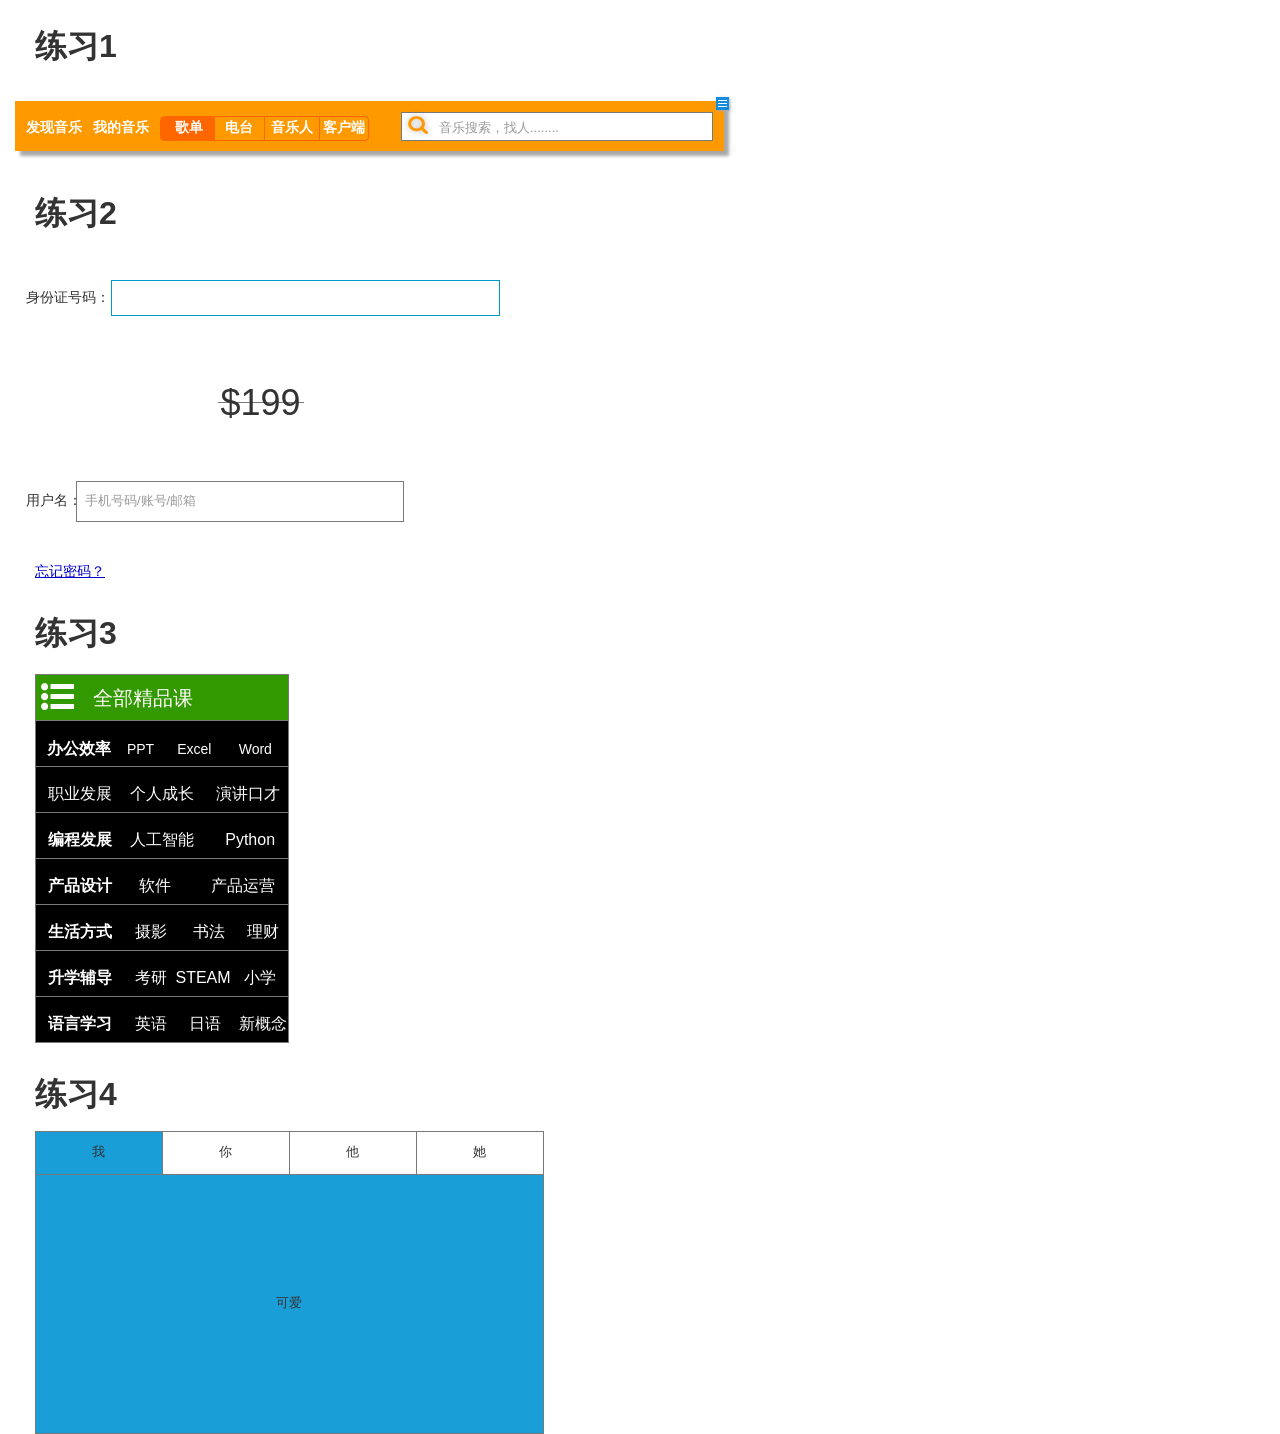
<file: index.html>
﻿<!DOCTYPE html>
<html>
  <head>
    <title>index</title>
    <meta http-equiv="X-UA-Compatible" content="IE=edge"/>
    <meta http-equiv="content-type" content="text/html; charset=utf-8"/>
    <meta name="apple-mobile-web-app-capable" content="yes"/>
    <link href="resources/css/jquery-ui-themes.css" type="text/css" rel="stylesheet"/>
    <link href="resources/css/axure_rp_page.css" type="text/css" rel="stylesheet"/>
    <link href="data/styles.css" type="text/css" rel="stylesheet"/>
    <link href="files/index/styles.css" type="text/css" rel="stylesheet"/>
    <script src="resources/scripts/jquery-1.7.1.min.js"></script>
    <script src="resources/scripts/jquery-ui-1.8.10.custom.min.js"></script>
    <script src="resources/scripts/prototypePre.js"></script>
    <script src="data/document.js"></script>
    <script src="resources/scripts/prototypePost.js"></script>
    <script src="files/index/data.js"></script>
    <script type="text/javascript">
      $axure.utils.getTransparentGifPath = function() { return 'resources/images/transparent.gif'; };
      $axure.utils.getOtherPath = function() { return 'resources/Other.html'; };
      $axure.utils.getReloadPath = function() { return 'resources/reload.html'; };
    </script>
  </head>
  <body>
    <div id="base" class="">

      <!-- Unnamed (矩形) -->
      <div id="u0" class="ax_default box_3">
        <img id="u0_img" class="img " src="images/index/u0.png"/>
      </div>

      <!-- Unnamed (矩形) [footnote] -->
      <div id="u0_ann" class="annotation"></div>

      <!-- Unnamed (矩形) -->
      <div id="u1" class="ax_default label">
        <img id="u1_img" class="img " src="images/index/u1.png"/>
        <div id="u1_text" class="text ">
          <p><span>发现音乐</span></p>
        </div>
      </div>

      <!-- Unnamed (矩形) -->
      <div id="u2" class="ax_default label">
        <img id="u2_img" class="img " src="images/index/u1.png"/>
        <div id="u2_text" class="text ">
          <p><span>我的音乐</span></p>
        </div>
      </div>

      <!-- Unnamed (矩形) -->
      <div id="u3" class="ax_default box_1">
        <img id="u3_img" class="img " src="images/index/u3.png"/>
        <div id="u3_text" class="text ">
          <p><span>歌单</span></p>
        </div>
      </div>

      <!-- Unnamed (矩形) -->
      <div id="u4" class="ax_default box_1">
        <img id="u4_img" class="img " src="images/index/u4.png"/>
        <div id="u4_text" class="text ">
          <p><span>电台</span></p>
        </div>
      </div>

      <!-- Unnamed (矩形) -->
      <div id="u5" class="ax_default box_1">
        <img id="u5_img" class="img " src="images/index/u5.png"/>
        <div id="u5_text" class="text ">
          <p><span>音乐人</span></p>
        </div>
      </div>

      <!-- Unnamed (矩形) -->
      <div id="u6" class="ax_default box_1">
        <img id="u6_img" class="img " src="images/index/u6.png"/>
        <div id="u6_text" class="text ">
          <p><span>客户端</span></p>
        </div>
      </div>

      <!-- Unnamed (矩形) -->
      <div id="u7" class="ax_default label">
        <img id="u7_img" class="img " src="images/index/u7.png"/>
      </div>

      <!-- Unnamed (矩形) -->
      <div id="u8" class="ax_default label">
        <img id="u8_img" class="img " src="images/index/u8.png"/>
        <div id="u8_text" class="text ">
          <p><span>身份证号码：</span></p>
        </div>
      </div>

      <!-- Unnamed (矩形) -->
      <div id="u9" class="ax_default label">
        <img id="u9_img" class="img " src="images/index/u1.png"/>
        <div id="u9_text" class="text ">
          <p><span>用户名：</span></p>
        </div>
      </div>

      <!-- Unnamed (矩形) -->
      <div id="u10" class="ax_default box_1">
        <img id="u10_img" class="img " src="images/index/u10.png"/>
      </div>

      <!-- Unnamed (文本框) -->
      <div id="u11" class="ax_default text_field">
        <input id="u11_input" type="text" value=""/>
      </div>

      <!-- Unnamed (矩形) -->
      <div id="u12" class="ax_default box_1">
        <img id="u12_img" class="img " src="images/index/u12.png"/>
      </div>

      <!-- Unnamed (形状) -->
      <div id="u13" class="ax_default icon">
        <img id="u13_img" class="img " src="images/index/u13.png"/>
      </div>

      <!-- Unnamed (文本框) -->
      <div id="u14" class="ax_default text_field">
        <input id="u14_input" type="text" value=""/>
      </div>

      <!-- Unnamed (矩形) -->
      <div id="u15" class="ax_default label" title="单击找回密码">
        <img id="u15_img" class="img " src="images/index/u15.png"/>
        <div id="u15_text" class="text ">
          <p><span style="text-decoration:underline;">忘记密码？</span></p>
        </div>
      </div>

      <!-- Unnamed (矩形) -->
      <div id="u16" class="ax_default box_1">
        <img id="u16_img" class="img " src="images/index/u16.png"/>
      </div>

      <!-- Unnamed (形状) -->
      <div id="u17" class="ax_default icon">
        <img id="u17_img" class="img " src="images/index/u17.png"/>
      </div>

      <!-- Unnamed (矩形) -->
      <div id="u18" class="ax_default label">
        <img id="u18_img" class="img " src="images/index/u18.png"/>
        <div id="u18_text" class="text ">
          <p><span>全部精品课</span></p>
        </div>
      </div>

      <!-- Unnamed (矩形) -->
      <div id="u19" class="ax_default box_1">
        <img id="u19_img" class="img " src="images/index/u19.png"/>
      </div>

      <!-- Unnamed (矩形) -->
      <div id="u20" class="ax_default box_1">
        <img id="u20_img" class="img " src="images/index/u19.png"/>
      </div>

      <!-- Unnamed (矩形) -->
      <div id="u21" class="ax_default box_1">
        <img id="u21_img" class="img " src="images/index/u19.png"/>
      </div>

      <!-- Unnamed (矩形) -->
      <div id="u22" class="ax_default box_1">
        <img id="u22_img" class="img " src="images/index/u19.png"/>
      </div>

      <!-- Unnamed (矩形) -->
      <div id="u23" class="ax_default box_1">
        <img id="u23_img" class="img " src="images/index/u19.png"/>
      </div>

      <!-- Unnamed (矩形) -->
      <div id="u24" class="ax_default box_1">
        <img id="u24_img" class="img " src="images/index/u19.png"/>
      </div>

      <!-- Unnamed (矩形) -->
      <div id="u25" class="ax_default label">
        <img id="u25_img" class="img " src="images/index/u25.png"/>
        <div id="u25_text" class="text ">
          <p><span style="font-family:'Arial Negreta', 'Arial Normal', 'Arial';font-weight:700;"><br></span></p><p><span style="font-family:'Arial Negreta', 'Arial Normal', 'Arial';font-weight:700;">&nbsp;&nbsp; 编程发展</span><span style="font-family:'Arial Normal', 'Arial';font-weight:400;">&nbsp; &nbsp; 人工智能&nbsp; &nbsp; &nbsp;&nbsp; Python</span></p>
        </div>
      </div>

      <!-- Unnamed (组合) -->
      <div id="u26" class="ax_default" data-left="35" data-top="720" data-width="254" data-height="47">

        <!-- Unnamed (矩形) -->
        <div id="u27" class="ax_default box_1">
          <img id="u27_img" class="img " src="images/index/u19.png"/>
        </div>
      </div>

      <!-- Unnamed (矩形) -->
      <div id="u28" class="ax_default label">
        <img id="u28_img" class="img " src="images/index/u28.png"/>
        <div id="u28_text" class="text ">
          <p style="font-size:16px;"><span style="font-family:'Arial Negreta', 'Arial Normal', 'Arial';font-weight:700;"><br></span></p><p style="font-size:14px;"><span style="font-family:'Arial Negreta', 'Arial Normal', 'Arial';font-weight:700;font-size:16px;">&nbsp;&nbsp; 办公效率</span><span style="font-family:'Arial Normal', 'Arial';font-weight:400;">&nbsp; &nbsp; PPT&nbsp; &nbsp; &nbsp; Excel&nbsp; &nbsp; &nbsp;&nbsp; Word</span></p>
        </div>
      </div>

      <!-- Unnamed (矩形) -->
      <div id="u29" class="ax_default label">
        <img id="u29_img" class="img " src="images/index/u25.png"/>
        <div id="u29_text" class="text ">
          <p><span><br></span></p><p><span style="color:#FFFFFF;">&nbsp;&nbsp; 职业发展&nbsp; &nbsp; 个人成长&nbsp; &nbsp;&nbsp; 演讲口才</span></p>
        </div>
      </div>

      <!-- Unnamed (矩形) -->
      <div id="u30" class="ax_default label">
        <img id="u30_img" class="img " src="images/index/u25.png"/>
        <div id="u30_text" class="text ">
          <p><span style="font-family:'Arial Negreta', 'Arial Normal', 'Arial';font-weight:700;"><br></span></p><p><span style="font-family:'Arial Negreta', 'Arial Normal', 'Arial';font-weight:700;">&nbsp;&nbsp; 产品设计</span><span style="font-family:'Arial Normal', 'Arial';font-weight:400;">&nbsp; &nbsp; &nbsp; 软件&nbsp; &nbsp; &nbsp; &nbsp;&nbsp; 产品运营</span></p>
        </div>
      </div>

      <!-- Unnamed (矩形) -->
      <div id="u31" class="ax_default label">
        <img id="u31_img" class="img " src="images/index/u25.png"/>
        <div id="u31_text" class="text ">
          <p><span style="font-family:'Arial Negreta', 'Arial Normal', 'Arial';font-weight:700;">&nbsp; </span></p><p><span style="font-family:'Arial Negreta', 'Arial Normal', 'Arial';font-weight:700;">&nbsp;&nbsp; 生活方式</span><span style="font-family:'Arial Normal', 'Arial';font-weight:400;">&nbsp; &nbsp;&nbsp; 摄影&nbsp; &nbsp; &nbsp; 书法&nbsp; &nbsp;&nbsp; 理财</span></p>
        </div>
      </div>

      <!-- Unnamed (矩形) -->
      <div id="u32" class="ax_default label">
        <img id="u32_img" class="img " src="images/index/u25.png"/>
        <div id="u32_text" class="text ">
          <p><span style="font-family:'Arial Negreta', 'Arial Normal', 'Arial';font-weight:700;">&nbsp;</span></p><p><span style="font-family:'Arial Negreta', 'Arial Normal', 'Arial';font-weight:700;">&nbsp;&nbsp; </span><span style="font-family:'Arial Negreta', 'Arial Normal', 'Arial';font-weight:700;color:#FFFFFF;">升学辅导</span><span style="font-family:'Arial Normal', 'Arial';font-weight:400;color:#FFFFFF;">&nbsp; &nbsp;&nbsp; 考研&nbsp; STEAM&nbsp;&nbsp; 小学</span></p>
        </div>
      </div>

      <!-- Unnamed (矩形) -->
      <div id="u33" class="ax_default label">
        <img id="u33_img" class="img " src="images/index/u25.png"/>
        <div id="u33_text" class="text ">
          <p><span style="font-family:'Arial Normal', 'Arial';font-weight:400;"><br></span></p><p><span style="font-family:'Arial Normal', 'Arial';font-weight:400;">&nbsp;&nbsp; </span><span style="font-family:'Arial Negreta', 'Arial Normal', 'Arial';font-weight:700;">语言学习</span><span style="font-family:'Arial Normal', 'Arial';font-weight:400;">&nbsp; &nbsp;&nbsp; 英语&nbsp; &nbsp;&nbsp; 日语&nbsp; &nbsp; 新概念</span></p>
        </div>
      </div>

      <!-- Unnamed (动态面板) -->
      <div id="u34" class="ax_default">
        <div id="u34_state0" class="panel_state" data-label="State1" style="">
          <div id="u34_state0_content" class="panel_state_content">

            <!-- Unnamed (矩形) -->
            <div id="u35" class="ax_default box_1">
              <img id="u35_img" class="img " src="images/index/u35.png"/>
              <div id="u35_text" class="text ">
                <p><span>可爱</span></p>
              </div>
            </div>

            <!-- Unnamed (矩形) -->
            <div id="u36" class="ax_default box_1">
              <img id="u36_img" class="img " src="images/index/u36.png"/>
              <div id="u36_text" class="text ">
                <p><span>我</span></p>
              </div>
            </div>

            <!-- Unnamed (矩形) -->
            <div id="u37" class="ax_default box_1">
              <img id="u37_img" class="img " src="images/index/u37.png"/>
              <div id="u37_text" class="text ">
                <p><span>你</span></p>
              </div>
            </div>

            <!-- Unnamed (矩形) -->
            <div id="u38" class="ax_default box_1">
              <img id="u38_img" class="img " src="images/index/u37.png"/>
              <div id="u38_text" class="text ">
                <p><span>他</span></p>
              </div>
            </div>

            <!-- Unnamed (矩形) -->
            <div id="u39" class="ax_default box_1">
              <img id="u39_img" class="img " src="images/index/u37.png"/>
              <div id="u39_text" class="text ">
                <p><span>她</span></p>
              </div>
            </div>
          </div>
        </div>
        <div id="u34_state1" class="panel_state" data-label="State2" style="visibility: hidden;">
          <div id="u34_state1_content" class="panel_state_content">

            <!-- Unnamed (矩形) -->
            <div id="u40" class="ax_default box_1">
              <img id="u40_img" class="img " src="images/index/u40.png"/>
              <div id="u40_text" class="text ">
                <p><span>屌丝</span></p>
              </div>
            </div>

            <!-- Unnamed (矩形) -->
            <div id="u41" class="ax_default box_1">
              <img id="u41_img" class="img " src="images/index/u37.png"/>
              <div id="u41_text" class="text ">
                <p><span>我</span></p>
              </div>
            </div>

            <!-- Unnamed (矩形) -->
            <div id="u42" class="ax_default box_1">
              <img id="u42_img" class="img " src="images/index/u42.png"/>
              <div id="u42_text" class="text ">
                <p><span>你</span></p>
              </div>
            </div>

            <!-- Unnamed (矩形) -->
            <div id="u43" class="ax_default box_1">
              <img id="u43_img" class="img " src="images/index/u37.png"/>
              <div id="u43_text" class="text ">
                <p><span>他</span></p>
              </div>
            </div>

            <!-- Unnamed (矩形) -->
            <div id="u44" class="ax_default box_1">
              <img id="u44_img" class="img " src="images/index/u37.png"/>
              <div id="u44_text" class="text ">
                <p><span>她</span></p>
              </div>
            </div>
          </div>
        </div>
        <div id="u34_state2" class="panel_state" data-label="State3" style="visibility: hidden;">
          <div id="u34_state2_content" class="panel_state_content">

            <!-- Unnamed (矩形) -->
            <div id="u45" class="ax_default box_1">
              <img id="u45_img" class="img " src="images/index/u45.png"/>
              <div id="u45_text" class="text ">
                <p><span>酷仔</span></p>
              </div>
            </div>

            <!-- Unnamed (矩形) -->
            <div id="u46" class="ax_default box_1">
              <img id="u46_img" class="img " src="images/index/u37.png"/>
              <div id="u46_text" class="text ">
                <p><span>我</span></p>
              </div>
            </div>

            <!-- Unnamed (矩形) -->
            <div id="u47" class="ax_default box_1">
              <img id="u47_img" class="img " src="images/index/u37.png"/>
              <div id="u47_text" class="text ">
                <p><span>你</span></p>
              </div>
            </div>

            <!-- Unnamed (矩形) -->
            <div id="u48" class="ax_default box_1">
              <img id="u48_img" class="img " src="images/index/u48.png"/>
              <div id="u48_text" class="text ">
                <p><span>他</span></p>
              </div>
            </div>

            <!-- Unnamed (矩形) -->
            <div id="u49" class="ax_default box_1">
              <img id="u49_img" class="img " src="images/index/u37.png"/>
              <div id="u49_text" class="text ">
                <p><span>她</span></p>
              </div>
            </div>
          </div>
        </div>
        <div id="u34_state3" class="panel_state" data-label="State4" style="visibility: hidden;">
          <div id="u34_state3_content" class="panel_state_content">

            <!-- Unnamed (矩形) -->
            <div id="u50" class="ax_default box_1">
              <img id="u50_img" class="img " src="images/index/u50.png"/>
              <div id="u50_text" class="text ">
                <p><span>女神</span></p>
              </div>
            </div>

            <!-- Unnamed (矩形) -->
            <div id="u51" class="ax_default box_1">
              <img id="u51_img" class="img " src="images/index/u37.png"/>
              <div id="u51_text" class="text ">
                <p><span>我</span></p>
              </div>
            </div>

            <!-- Unnamed (矩形) -->
            <div id="u52" class="ax_default box_1">
              <img id="u52_img" class="img " src="images/index/u37.png"/>
              <div id="u52_text" class="text ">
                <p><span>你</span></p>
              </div>
            </div>

            <!-- Unnamed (矩形) -->
            <div id="u53" class="ax_default box_1">
              <img id="u53_img" class="img " src="images/index/u37.png"/>
              <div id="u53_text" class="text ">
                <p><span>他</span></p>
              </div>
            </div>

            <!-- Unnamed (矩形) -->
            <div id="u54" class="ax_default box_1">
              <img id="u54_img" class="img " src="images/index/u54.png"/>
              <div id="u54_text" class="text ">
                <p><span>她</span></p>
              </div>
            </div>
          </div>
        </div>
      </div>

      <!-- Unnamed (矩形) -->
      <div id="u55" class="ax_default box_1">
        <img id="u55_img" class="img " src="images/index/u55.png"/>
      </div>

      <!-- Unnamed (文本框) -->
      <div id="u56" class="ax_default text_field">
        <input id="u56_input" type="text" value=""/>
      </div>

      <!-- Unnamed (矩形) -->
      <div id="u57" class="ax_default _一级标题">
        <img id="u57_img" class="img " src="images/index/u57.png"/>
        <div id="u57_text" class="text ">
          <p><span>练习1</span></p>
        </div>
      </div>

      <!-- Unnamed (矩形) -->
      <div id="u58" class="ax_default _一级标题">
        <img id="u58_img" class="img " src="images/index/u57.png"/>
        <div id="u58_text" class="text ">
          <p><span>练习2</span></p>
        </div>
      </div>

      <!-- Unnamed (水平线) -->
      <div id="u59" class="ax_default line">
        <img id="u59_img" class="img " src="images/index/u59.png"/>
        <div id="u59_text" class="text ">
          <p><span>$199</span></p>
        </div>
      </div>

      <!-- Unnamed (矩形) -->
      <div id="u60" class="ax_default _一级标题">
        <img id="u60_img" class="img " src="images/index/u57.png"/>
        <div id="u60_text" class="text ">
          <p><span>练习3</span></p>
        </div>
      </div>

      <!-- Unnamed (矩形) -->
      <div id="u61" class="ax_default _一级标题">
        <img id="u61_img" class="img " src="images/index/u57.png"/>
        <div id="u61_text" class="text ">
          <p><span>练习4</span></p>
        </div>
      </div>
    </div>
  </body>
</html>
</file>
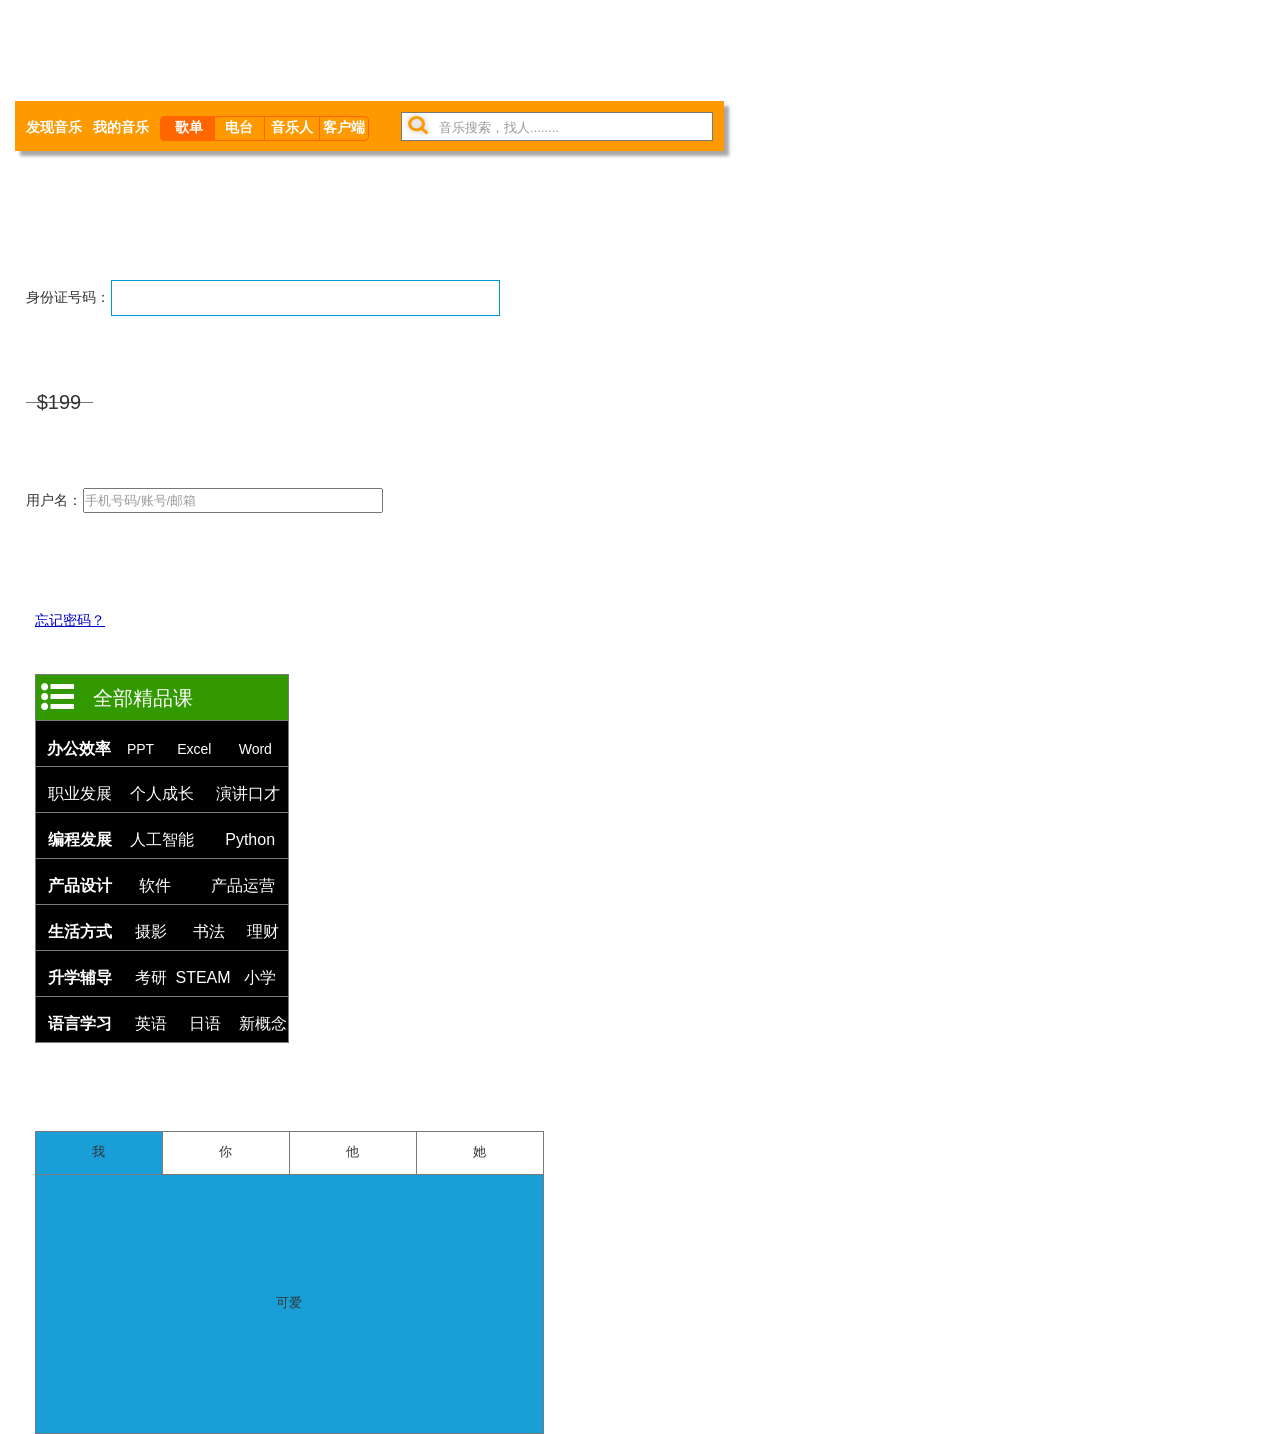
<file: 1/index.html>
﻿<!DOCTYPE html>
<html>
  <head>
    <title>index</title>
    <meta http-equiv="X-UA-Compatible" content="IE=edge"/>
    <meta http-equiv="content-type" content="text/html; charset=utf-8"/>
    <meta name="apple-mobile-web-app-capable" content="yes"/>
    <link href="resources/css/jquery-ui-themes.css" type="text/css" rel="stylesheet"/>
    <link href="resources/css/axure_rp_page.css" type="text/css" rel="stylesheet"/>
    <link href="data/styles.css" type="text/css" rel="stylesheet"/>
    <link href="files/index/styles.css" type="text/css" rel="stylesheet"/>
    <script src="resources/scripts/jquery-1.7.1.min.js"></script>
    <script src="resources/scripts/jquery-ui-1.8.10.custom.min.js"></script>
    <script src="resources/scripts/prototypePre.js"></script>
    <script src="data/document.js"></script>
    <script src="resources/scripts/prototypePost.js"></script>
    <script src="files/index/data.js"></script>
    <script type="text/javascript">
      $axure.utils.getTransparentGifPath = function() { return 'resources/images/transparent.gif'; };
      $axure.utils.getOtherPath = function() { return 'resources/Other.html'; };
      $axure.utils.getReloadPath = function() { return 'resources/reload.html'; };
    </script>
  </head>
  <body>
    <div id="base" class="">

      <!-- Unnamed (矩形) -->
      <div id="u0" class="ax_default box_3">
        <img id="u0_img" class="img " src="images/index/u0.png"/>
      </div>

      <!-- Unnamed (矩形) -->
      <div id="u1" class="ax_default label">
        <img id="u1_img" class="img " src="images/index/u1.png"/>
        <div id="u1_text" class="text ">
          <p><span>发现音乐</span></p>
        </div>
      </div>

      <!-- Unnamed (矩形) -->
      <div id="u2" class="ax_default label">
        <img id="u2_img" class="img " src="images/index/u1.png"/>
        <div id="u2_text" class="text ">
          <p><span>我的音乐</span></p>
        </div>
      </div>

      <!-- Unnamed (矩形) -->
      <div id="u3" class="ax_default box_1">
        <img id="u3_img" class="img " src="images/index/u3.png"/>
        <div id="u3_text" class="text ">
          <p><span>歌单</span></p>
        </div>
      </div>

      <!-- Unnamed (矩形) -->
      <div id="u4" class="ax_default box_1">
        <img id="u4_img" class="img " src="images/index/u4.png"/>
        <div id="u4_text" class="text ">
          <p><span>电台</span></p>
        </div>
      </div>

      <!-- Unnamed (矩形) -->
      <div id="u5" class="ax_default box_1">
        <img id="u5_img" class="img " src="images/index/u5.png"/>
        <div id="u5_text" class="text ">
          <p><span>音乐人</span></p>
        </div>
      </div>

      <!-- Unnamed (矩形) -->
      <div id="u6" class="ax_default box_1">
        <img id="u6_img" class="img " src="images/index/u6.png"/>
        <div id="u6_text" class="text ">
          <p><span>客户端</span></p>
        </div>
      </div>

      <!-- Unnamed (矩形) -->
      <div id="u7" class="ax_default label">
        <img id="u7_img" class="img " src="images/index/u7.png"/>
      </div>

      <!-- Unnamed (矩形) -->
      <div id="u8" class="ax_default label">
        <img id="u8_img" class="img " src="images/index/u8.png"/>
        <div id="u8_text" class="text ">
          <p><span>身份证号码：</span></p>
        </div>
      </div>

      <!-- Unnamed (矩形) -->
      <div id="u9" class="ax_default label">
        <img id="u9_img" class="img " src="images/index/u1.png"/>
        <div id="u9_text" class="text ">
          <p><span>用户名：</span></p>
        </div>
      </div>

      <!-- Unnamed (文本框) -->
      <div id="u10" class="ax_default text_field">
        <input id="u10_input" type="text" value=""/>
      </div>

      <!-- Unnamed (矩形) -->
      <div id="u11" class="ax_default box_1">
        <img id="u11_img" class="img " src="images/index/u11.png"/>
      </div>

      <!-- Unnamed (文本框) -->
      <div id="u12" class="ax_default text_field">
        <input id="u12_input" type="text" value=""/>
      </div>

      <!-- Unnamed (矩形) -->
      <div id="u13" class="ax_default box_1">
        <img id="u13_img" class="img " src="images/index/u13.png"/>
      </div>

      <!-- Unnamed (形状) -->
      <div id="u14" class="ax_default icon">
        <img id="u14_img" class="img " src="images/index/u14.png"/>
      </div>

      <!-- Unnamed (文本框) -->
      <div id="u15" class="ax_default text_field">
        <input id="u15_input" type="text" value=""/>
      </div>

      <!-- Unnamed (水平线) -->
      <div id="u16" class="ax_default line">
        <img id="u16_img" class="img " src="images/index/u16.png"/>
        <div id="u16_text" class="text ">
          <p><span>$199</span></p>
        </div>
      </div>

      <!-- Unnamed (矩形) -->
      <div id="u17" class="ax_default label" title="单击找回密码">
        <img id="u17_img" class="img " src="images/index/u17.png"/>
        <div id="u17_text" class="text ">
          <p><span style="text-decoration:underline;">忘记密码？</span></p>
        </div>
      </div>

      <!-- Unnamed (矩形) -->
      <div id="u18" class="ax_default box_1">
        <img id="u18_img" class="img " src="images/index/u18.png"/>
      </div>

      <!-- Unnamed (形状) -->
      <div id="u19" class="ax_default icon">
        <img id="u19_img" class="img " src="images/index/u19.png"/>
      </div>

      <!-- Unnamed (矩形) -->
      <div id="u20" class="ax_default label">
        <img id="u20_img" class="img " src="images/index/u20.png"/>
        <div id="u20_text" class="text ">
          <p><span>全部精品课</span></p>
        </div>
      </div>

      <!-- Unnamed (矩形) -->
      <div id="u21" class="ax_default box_1">
        <img id="u21_img" class="img " src="images/index/u21.png"/>
      </div>

      <!-- Unnamed (矩形) -->
      <div id="u22" class="ax_default box_1">
        <img id="u22_img" class="img " src="images/index/u21.png"/>
      </div>

      <!-- Unnamed (矩形) -->
      <div id="u23" class="ax_default box_1">
        <img id="u23_img" class="img " src="images/index/u21.png"/>
      </div>

      <!-- Unnamed (矩形) -->
      <div id="u24" class="ax_default box_1">
        <img id="u24_img" class="img " src="images/index/u21.png"/>
      </div>

      <!-- Unnamed (矩形) -->
      <div id="u25" class="ax_default box_1">
        <img id="u25_img" class="img " src="images/index/u21.png"/>
      </div>

      <!-- Unnamed (矩形) -->
      <div id="u26" class="ax_default box_1">
        <img id="u26_img" class="img " src="images/index/u21.png"/>
      </div>

      <!-- Unnamed (矩形) -->
      <div id="u27" class="ax_default label">
        <img id="u27_img" class="img " src="images/index/u27.png"/>
        <div id="u27_text" class="text ">
          <p><span style="font-family:'Arial Negreta', 'Arial Normal', 'Arial';font-weight:700;"><br></span></p><p><span style="font-family:'Arial Negreta', 'Arial Normal', 'Arial';font-weight:700;">&nbsp;&nbsp; 编程发展</span><span style="font-family:'Arial Normal', 'Arial';font-weight:400;">&nbsp; &nbsp; 人工智能&nbsp; &nbsp; &nbsp;&nbsp; Python</span></p>
        </div>
      </div>

      <!-- Unnamed (组 合) -->
      <div id="u28" class="ax_default" data-left="35" data-top="720" data-width="254" data-height="47">

        <!-- Unnamed (矩形) -->
        <div id="u29" class="ax_default box_1">
          <img id="u29_img" class="img " src="images/index/u21.png"/>
        </div>
      </div>

      <!-- Unnamed (矩形) -->
      <div id="u30" class="ax_default label">
        <img id="u30_img" class="img " src="images/index/u30.png"/>
        <div id="u30_text" class="text ">
          <p style="font-size:16px;"><span style="font-family:'Arial Negreta', 'Arial Normal', 'Arial';font-weight:700;"><br></span></p><p style="font-size:14px;"><span style="font-family:'Arial Negreta', 'Arial Normal', 'Arial';font-weight:700;font-size:16px;">&nbsp;&nbsp; 办公效率</span><span style="font-family:'Arial Normal', 'Arial';font-weight:400;">&nbsp; &nbsp; PPT&nbsp; &nbsp; &nbsp; Excel&nbsp; &nbsp; &nbsp;&nbsp; Word</span></p>
        </div>
      </div>

      <!-- Unnamed (矩形) -->
      <div id="u31" class="ax_default label">
        <img id="u31_img" class="img " src="images/index/u27.png"/>
        <div id="u31_text" class="text ">
          <p><span><br></span></p><p><span style="color:#FFFFFF;">&nbsp;&nbsp; 职业发展&nbsp; &nbsp; 个人成长&nbsp; &nbsp;&nbsp; 演讲口才</span></p>
        </div>
      </div>

      <!-- Unnamed (矩形) -->
      <div id="u32" class="ax_default label">
        <img id="u32_img" class="img " src="images/index/u27.png"/>
        <div id="u32_text" class="text ">
          <p><span style="font-family:'Arial Negreta', 'Arial Normal', 'Arial';font-weight:700;"><br></span></p><p><span style="font-family:'Arial Negreta', 'Arial Normal', 'Arial';font-weight:700;">&nbsp;&nbsp; 产品设计</span><span style="font-family:'Arial Normal', 'Arial';font-weight:400;">&nbsp; &nbsp; &nbsp; 软件&nbsp; &nbsp; &nbsp; &nbsp;&nbsp; 产品运营</span></p>
        </div>
      </div>

      <!-- Unnamed (矩形) -->
      <div id="u33" class="ax_default label">
        <img id="u33_img" class="img " src="images/index/u27.png"/>
        <div id="u33_text" class="text ">
          <p><span style="font-family:'Arial Negreta', 'Arial Normal', 'Arial';font-weight:700;">&nbsp; </span></p><p><span style="font-family:'Arial Negreta', 'Arial Normal', 'Arial';font-weight:700;">&nbsp;&nbsp; 生活方式</span><span style="font-family:'Arial Normal', 'Arial';font-weight:400;">&nbsp; &nbsp;&nbsp; 摄影&nbsp; &nbsp; &nbsp; 书法&nbsp; &nbsp;&nbsp; 理财</span></p>
        </div>
      </div>

      <!-- Unnamed (矩形) -->
      <div id="u34" class="ax_default label">
        <img id="u34_img" class="img " src="images/index/u27.png"/>
        <div id="u34_text" class="text ">
          <p><span style="font-family:'Arial Negreta', 'Arial Normal', 'Arial';font-weight:700;">&nbsp;</span></p><p><span style="font-family:'Arial Negreta', 'Arial Normal', 'Arial';font-weight:700;">&nbsp;&nbsp; </span><span style="font-family:'Arial Negreta', 'Arial Normal', 'Arial';font-weight:700;color:#FFFFFF;">升学辅导</span><span style="font-family:'Arial Normal', 'Arial';font-weight:400;color:#FFFFFF;">&nbsp; &nbsp;&nbsp; 考研&nbsp; STEAM&nbsp;&nbsp; 小学</span></p>
        </div>
      </div>

      <!-- Unnamed (矩形) -->
      <div id="u35" class="ax_default label">
        <img id="u35_img" class="img " src="images/index/u27.png"/>
        <div id="u35_text" class="text ">
          <p><span style="font-family:'Arial Normal', 'Arial';font-weight:400;"><br></span></p><p><span style="font-family:'Arial Normal', 'Arial';font-weight:400;">&nbsp;&nbsp; </span><span style="font-family:'Arial Negreta', 'Arial Normal', 'Arial';font-weight:700;">语言学习</span><span style="font-family:'Arial Normal', 'Arial';font-weight:400;">&nbsp; &nbsp;&nbsp; 英语&nbsp; &nbsp;&nbsp; 日语&nbsp; &nbsp; 新概念</span></p>
        </div>
      </div>

      <!-- Unnamed (动态面板) -->
      <div id="u36" class="ax_default">
        <div id="u36_state0" class="panel_state" data-label="State1" style="">
          <div id="u36_state0_content" class="panel_state_content">

            <!-- Unnamed (矩形) -->
            <div id="u37" class="ax_default box_1">
              <img id="u37_img" class="img " src="images/index/u37.png"/>
              <div id="u37_text" class="text ">
                <p><span>可爱</span></p>
              </div>
            </div>

            <!-- Unnamed (矩形) -->
            <div id="u38" class="ax_default box_1">
              <img id="u38_img" class="img " src="images/index/u38.png"/>
              <div id="u38_text" class="text ">
                <p><span>我</span></p>
              </div>
            </div>

            <!-- Unnamed (矩形) -->
            <div id="u39" class="ax_default box_1">
              <img id="u39_img" class="img " src="images/index/u39.png"/>
              <div id="u39_text" class="text ">
                <p><span>你</span></p>
              </div>
            </div>

            <!-- Unnamed (矩形) -->
            <div id="u40" class="ax_default box_1">
              <img id="u40_img" class="img " src="images/index/u39.png"/>
              <div id="u40_text" class="text ">
                <p><span>他</span></p>
              </div>
            </div>

            <!-- Unnamed (矩形) -->
            <div id="u41" class="ax_default box_1">
              <img id="u41_img" class="img " src="images/index/u39.png"/>
              <div id="u41_text" class="text ">
                <p><span>她</span></p>
              </div>
            </div>
          </div>
        </div>
        <div id="u36_state1" class="panel_state" data-label="State2" style="visibility: hidden;">
          <div id="u36_state1_content" class="panel_state_content">

            <!-- Unnamed (矩形) -->
            <div id="u42" class="ax_default box_1">
              <img id="u42_img" class="img " src="images/index/u42.png"/>
              <div id="u42_text" class="text ">
                <p><span>屌丝</span></p>
              </div>
            </div>

            <!-- Unnamed (矩形) -->
            <div id="u43" class="ax_default box_1">
              <img id="u43_img" class="img " src="images/index/u39.png"/>
              <div id="u43_text" class="text ">
                <p><span>我</span></p>
              </div>
            </div>

            <!-- Unnamed (矩形) -->
            <div id="u44" class="ax_default box_1">
              <img id="u44_img" class="img " src="images/index/u44.png"/>
              <div id="u44_text" class="text ">
                <p><span>你</span></p>
              </div>
            </div>

            <!-- Unnamed (矩形) -->
            <div id="u45" class="ax_default box_1">
              <img id="u45_img" class="img " src="images/index/u39.png"/>
              <div id="u45_text" class="text ">
                <p><span>他</span></p>
              </div>
            </div>

            <!-- Unnamed (矩形) -->
            <div id="u46" class="ax_default box_1">
              <img id="u46_img" class="img " src="images/index/u39.png"/>
              <div id="u46_text" class="text ">
                <p><span>她</span></p>
              </div>
            </div>
          </div>
        </div>
        <div id="u36_state2" class="panel_state" data-label="State3" style="visibility: hidden;">
          <div id="u36_state2_content" class="panel_state_content">

            <!-- Unnamed (矩形) -->
            <div id="u47" class="ax_default box_1">
              <img id="u47_img" class="img " src="images/index/u47.png"/>
              <div id="u47_text" class="text ">
                <p><span>酷仔</span></p>
              </div>
            </div>

            <!-- Unnamed (矩形) -->
            <div id="u48" class="ax_default box_1">
              <img id="u48_img" class="img " src="images/index/u39.png"/>
              <div id="u48_text" class="text ">
                <p><span>我</span></p>
              </div>
            </div>

            <!-- Unnamed (矩形) -->
            <div id="u49" class="ax_default box_1">
              <img id="u49_img" class="img " src="images/index/u39.png"/>
              <div id="u49_text" class="text ">
                <p><span>你</span></p>
              </div>
            </div>

            <!-- Unnamed (矩形) -->
            <div id="u50" class="ax_default box_1">
              <img id="u50_img" class="img " src="images/index/u50.png"/>
              <div id="u50_text" class="text ">
                <p><span>他</span></p>
              </div>
            </div>

            <!-- Unnamed (矩形) -->
            <div id="u51" class="ax_default box_1">
              <img id="u51_img" class="img " src="images/index/u39.png"/>
              <div id="u51_text" class="text ">
                <p><span>她</span></p>
              </div>
            </div>
          </div>
        </div>
        <div id="u36_state3" class="panel_state" data-label="State4" style="visibility: hidden;">
          <div id="u36_state3_content" class="panel_state_content">

            <!-- Unnamed (矩形) -->
            <div id="u52" class="ax_default box_1">
              <img id="u52_img" class="img " src="images/index/u52.png"/>
              <div id="u52_text" class="text ">
                <p><span>女神</span></p>
              </div>
            </div>

            <!-- Unnamed (矩形) -->
            <div id="u53" class="ax_default box_1">
              <img id="u53_img" class="img " src="images/index/u39.png"/>
              <div id="u53_text" class="text ">
                <p><span>我</span></p>
              </div>
            </div>

            <!-- Unnamed (矩形) -->
            <div id="u54" class="ax_default box_1">
              <img id="u54_img" class="img " src="images/index/u39.png"/>
              <div id="u54_text" class="text ">
                <p><span>你</span></p>
              </div>
            </div>

            <!-- Unnamed (矩形) -->
            <div id="u55" class="ax_default box_1">
              <img id="u55_img" class="img " src="images/index/u39.png"/>
              <div id="u55_text" class="text ">
                <p><span>他</span></p>
              </div>
            </div>

            <!-- Unnamed (矩形) -->
            <div id="u56" class="ax_default box_1">
              <img id="u56_img" class="img " src="images/index/u56.png"/>
              <div id="u56_text" class="text ">
                <p><span>她</span></p>
              </div>
            </div>
          </div>
        </div>
      </div>
    </div>
  </body>
</html>
</file>
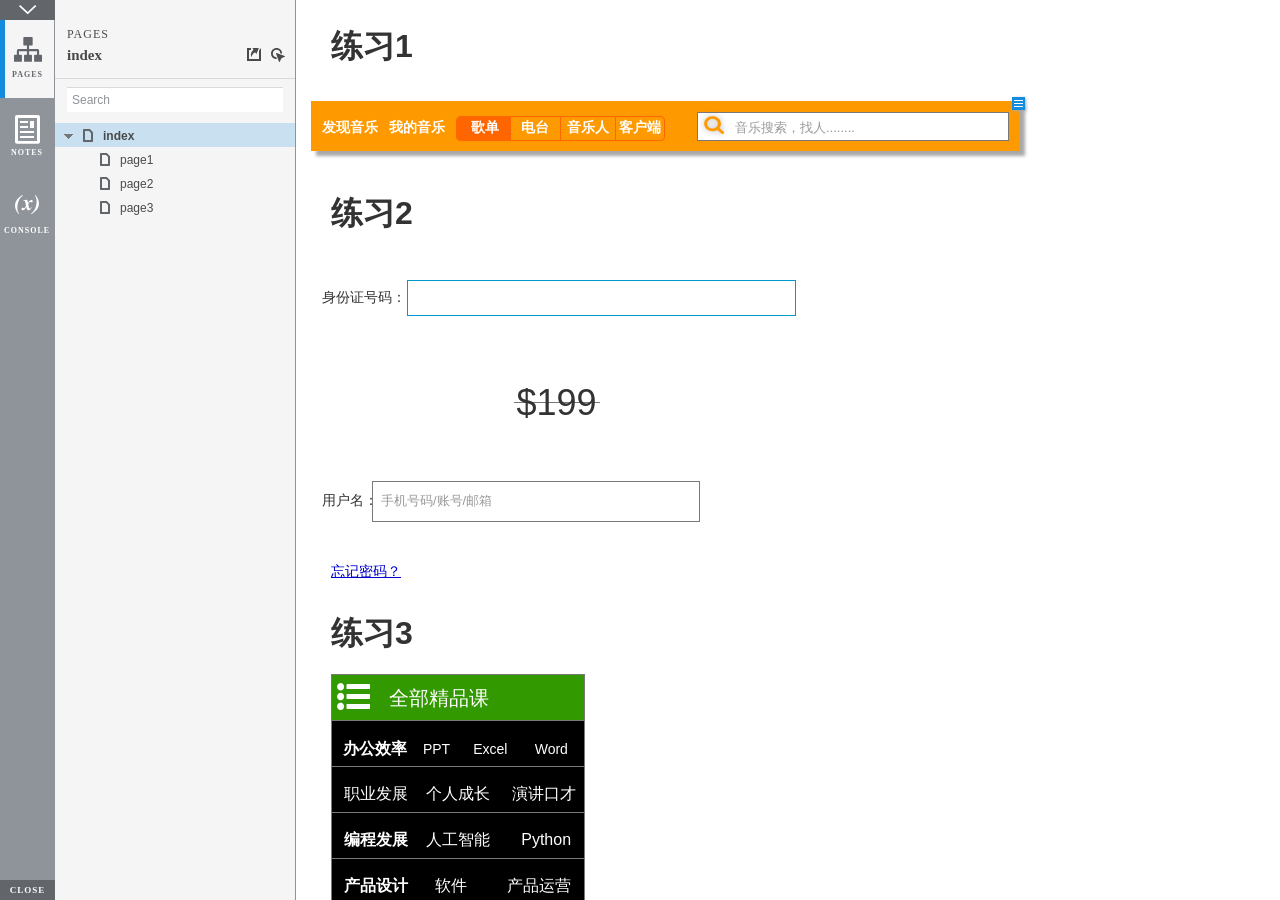
<file: start.html>
<!DOCTYPE html>
<html xmlns="http://www.w3.org/1999/xhtml" xml:lang="en" lang="en">
<head>
    <title>Untitled Document</title>
    <meta http-equiv="X-UA-Compatible" content="IE=edge"/>
    <meta http-equiv="content-type" content="text/html; charset=utf-8" />
    <meta name="viewport" content="width=device-width, initial-scale=1.0" />
    <meta name="apple-mobile-web-app-capable" content="yes" />
    <link type="text/css" href="resources/css/reset.css" rel="Stylesheet" />
    <link type="text/css" href="resources/css/default.css" rel="Stylesheet" />
    <!--<link href='https://fonts.googleapis.com/css?family=Nunito:300' rel='stylesheet' type='text/css'>-->

    <script type="text/javascript">
        if (location.href.toString().indexOf('file://localhost/') == 0) {
            location.href = location.href.toString().replace('file://localhost/', 'file:///');
        }
    </script>

    <!-- 8.0.0.3379 -->
<script src="resources/scripts/jquery-1.7.1.min.js"></script>
<script src="resources/scripts/startPre.js"></script>
<script src="data/document.js"></script>

    <style type="text/css">

#outerContainer {
	width:1000px;
	height:1500px;
}

.vsplitbar {
    width: 3px;
    /*background: #B9B9B9;*/
    border-right: 1px solid #8f949a;
}

.vsplitbar:hover, .vsplitbar.active {
    background: #8f949a;
}

#rightPanel {
    background-color: White;
}

/*#leftPanel {
    min-width: 120px;
}*/

.splitterMask {
   position:absolute;
   top: 0;
   left: 0;
   width: 100%;
   height: 100%;
   overflow: hidden;
   background-image: url(resources/images/transparent.gif);
   z-index: 20000;
}

    </style>
    <script type="text/javascript" language="JavaScript"><!--
        var SITEMAP_COLLAPSE_VAR_NAME = 'c';
        var PLUGIN_VAR_NAME = 'g';
        var FOOTNOTES_VAR_NAME = 'fn';
        var ADAPTIVE_VIEW_VAR_NAME = 'view';
        var lastLeftPanelWidth = 295;
        var toolBarOnly = true;

        // isolate scope
        (function() {
            setUpController();
            
            var configuration = $axure.document.configuration;
            var _settings = {};
            _settings.projectId = configuration.prototypeId;
            _settings.isAxshare = configuration.isAxshare;
            _settings.loadFeedbackPlugin = configuration.loadFeedbackPlugin;
            var cHash = getHashStringVar(SITEMAP_COLLAPSE_VAR_NAME);
            _settings.startCollapsed = cHash == "1";
            if(cHash == "2") closePlayer();
            var gHash = getHashStringVar(PLUGIN_VAR_NAME);
            if(gHash == "") gHash = 1;
            _settings.startPluginGid = gHash;

            $axure.player.settings = _settings;

            $(window).bind('load', function() {
                if(CHROME_5_LOCAL && !$('body').attr('pluginDetected')) {
                    window.location = 'resources/chrome/chrome.html';
                }
            });

            $(document).ready(function() {
                $axure.page.bind('load.start', mainFrame_onload);
                $axure.messageCenter.addMessageListener(messageCenter_message);

                $(document).on('pluginShown', function (event, data) {
                    setVarInCurrentUrlHash('g', data ? data : '');
                });

                $(document).on('pluginCreated', function(event, data) {
                    if($axure.player.settings.startPluginGid == data) {
                        $axure.player.showPlugin(data);
                    }
                });

                if($axure.player.settings.loadFeedbackPlugin) {
                    if($axure.player.settings.isAxshare) {
                        $axure.utils.loadJS('/Scripts/plugins/feedback/feedback8.js');
                    } else {
                        $axure.utils.loadJS('http://share.axure.com/Scripts/plugins/feedback/feedback8.js');
                    }
                }

                if(navigator.userAgent.indexOf("MSIE") >= 0) $('#outerContainer').width('100%');
                initialize();
                if($axure.player.settings.startCollapsed) $('#outerContainer').splitter({ sizeLeft: 0 });
                else $('#outerContainer').splitter({ sizeLeft: lastLeftPanelWidth });
                $('#leftPanel').width(lastLeftPanelWidth);
                
                $(window).resize(function() { resizeContent(); });

                $('#maximizePanelContainer').hide();

                initializeLogo();

                $(window).resize();
                resizeContent();
                
                $axure.player.collapseToBar();

                if($axure.player.settings.startCollapsed) {
                    collapse();
                    $('#leftPanel').width(0);
                }

                if(MOBILE_DEVICE) {
                    $('#interfaceControlFrameMinimizeContainer').height('45px');
                    $('#interfaceControlFrameMinimizeContainer a').height('45px');
                    $('#interfaceControlFrameHeaderContainer').css('margin-top','45px');
                    $('#interfaceControlFrameCloseContainer a').css('padding','10px 0px');
                    $('#maximizePanelContainer').height('45px');//.css('top','inherit').css('bottom','0px');

                    $('body').removeClass('hashover');

                    if(IOS) {
                        $('#rightPanel').css('overflow', 'auto').css('-webkit-overflow-scrolling', 'touch').css('-ms-overflow-x', 'hidden');

                        window.addEventListener("orientationchange", function() {
                            var viewport = document.querySelector("meta[name=viewport]");
                            //so iOS doesn't zoom when switching back to portrait
                            viewport.setAttribute('content', 'width=device-width, initial-scale=1.0, maximum-scale=1.0');
                            viewport.setAttribute('content', 'width=device-width, initial-scale=1.0');
                            resizeContent();
                        }, false);

                        $axure.page.bind('load.start', function() {
                            resizeContent();
                        });
                    }
                }

            });

            function initialize() {
                var legacyQString = getQueryString("Page");
                if (legacyQString.length > 0) {
                    location.href = location.href.substring(0, location.href.indexOf("?")) + "#p=" + legacyQString;
                    return;
                }

                var mainFrame = document.getElementById("mainFrame");
                //if it's local file on safari, test if we can access mainframe after its loaded
                if(SAFARI && document.location.href.indexOf('file://') >= 0) {
                    $(mainFrame).load(function () {
                        var canAccess;
                        try {
                            var mainFrameWindow = mainFrame.contentWindow || mainFrame.contentDocument;
                            mainFrameWindow['safari_file_CORS'] = 'Y';
                            canAccess = mainFrameWindow['safari_file_CORS'] === 'Y';
                        } catch(err) {
                            canAccess = false;
                        }

                        if(!canAccess) window.location = 'resources/chrome/safari.html';
                    });
                }

                mainFrame.contentWindow.location.href = getInitialUrl();
            }

            function initializeLogo() {
                if($axure.document.configuration.logoImagePath) {
                    var image = new Image();
                    image.onload = function() {
                        $('#logoImage').css('max-width', this.width + 'px');
                        $axure.player.resizeContent();
                    };
                    image.src = $axure.document.configuration.logoImagePath;
                
                    $('#interfaceControlFrameLogoImageContainer').html('<img id="logoImage" src="" />');
                    $('#logoImage').attr('src', $axure.document.configuration.logoImagePath).load(function() { resizeContent(); });
                } else $('#interfaceControlFrameLogoImageContainer').hide();

                if ($axure.document.configuration.logoImageCaption) {
                    $('#interfaceControlFrameLogoCaptionContainer').html($axure.document.configuration.logoImageCaption);
                } else $('#interfaceControlFrameLogoCaptionContainer').hide();

                if(!$('#interfaceControlFrameLogoImageContainer').is(':visible') && !$('#interfaceControlFrameLogoCaptionContainer').is(':visible')) {
                    $('#interfaceControlFrameLogoContainer').hide();
                }
            }

            var resizeContent = $axure.player.resizeContent = function() {
                var newHeight = $(window).height();
                var newWidth = $(window).width();

                var controlContainerHeight = newHeight;// - 30;
                if($('#interfaceControlFrameLogoContainer').is(':visible')) controlContainerHeight -= $('#interfaceControlFrameLogoContainer').outerHeight();// + 16;

                $('#outerContainer').height(newHeight).width(newWidth);
                $('.vsplitbar').height(newHeight);
                $('#leftPanel').height(newHeight);
                $('#interfaceControlFrame').height(newHeight);
                $('#interfaceControlFrameContainer').height(newHeight);
                $('#interfaceControlFrameHostContainer').height(controlContainerHeight);

                $('#rightPanel').height(newHeight);
                $('#mainFrame').height(newHeight);

                if($('#leftPanel').is(':visible')) $('#rightPanel').width($(window).width() - $('#leftPanel').width() - 1);// $('.vsplitbar').width());
                else $('#rightPanel').width($(window).width());

                $(document).trigger('ContainerHeightChange',[controlContainerHeight]);

                if(MOBILE_DEVICE) {
                    if(!(getHashStringVar(ADAPTIVE_VIEW_VAR_NAME).length > 0)) $axure.messageCenter.postMessage('setAdaptiveViewForSize', {'width':newWidth, 'height':$('#rightPanel').height()});
                }
            }

            var collapseToBar = $axure.player.collapseToBar = function() {
                lastLeftPanelWidth = $('#leftPanel').width();
                $('#leftPanel').width('55px');
                $('.vsplitbar').hide();
                $('#rightPanel').width($(window).width() - $('#leftPanel').width());
                $(window).resize();
                $('#outerContainer').trigger('resize');
                toolBarOnly = true;
            }

            var expandFromBar = $axure.player.expandFromBar = function() {
                if($('.vsplitbar').is(':visible')) return;

                $('#leftPanel').width(lastLeftPanelWidth);
                $('.vsplitbar').show();
                $('#rightPanel').width($(window).width() - $('#leftPanel').width() - 1);// $('.vsplitbar').width());
                $(window).resize();
                $('#outerContainer').trigger('resize');
                toolBarOnly = false;
            }

        })();

        function messageCenter_message(message, data) {
            if(message == 'expandFrame') expand();
            else if(message == 'getCollapseFrameOnLoad' && $axure.player.settings.startCollapsed && !MOBILE_DEVICE) $axure.messageCenter.postMessage('collapseFrameOnLoad');
        }

        
        function getInitialUrl() {
            var pageName = getHashStringVar("p");
            if(pageName.length > 0) return pageName + ".html";
            else {
                var url = getFirstPageUrl($axure.document.sitemap.rootNodes);
                return (url ? url : "about:blank");
            }
        }

        function getFirstPageUrl(nodes) {
            for (var i = 0; i < nodes.length; i++) {
                var node = nodes[i];
                if (node.url) return node.url;
                else {
                    var hasChildren = (node.children && node.children.length > 0);
                    if (hasChildren) {
                        var url = getFirstPageUrl(node.children);
                        if (url) return url;
                    }
                }
            }
            return null;
        }

        function closePlayer() {
            if($axure.page.location) window.location.href = $axure.page.location;
            else {
                var pageFile = getInitialUrl();
                var currentLocation = window.location.toString();
                window.location.href = currentLocation.substr(0, currentLocation.lastIndexOf("/") + 1) + pageFile;
            }
        }

        function replaceHash(newHash) {
            var currentLocWithoutHash = window.location.toString().split('#')[0];

            //We use replace so that every hash change doesn't get appended to the history stack.
            //We use replaceState in browsers that support it, else replace the location
            if(typeof window.history.replaceState != 'undefined') {
                try {
                    //Chrome 45 (Version 45.0.2454.85 m) started throwing an error here when generated locally (this only happens with sitemap open) which broke all interactions.
                    //try catch breaks the url adjusting nicely when the sitemap is open, but all interactions and forward and back buttons work.
                    //Uncaught SecurityError: Failed to execute 'replaceState' on 'History': A history state object with URL 'file:///C:/Users/Ian/Documents/Axure/HTML/Untitled/start.html#p=home' cannot be created in a document with origin 'null'.
                    window.history.replaceState(null, null, currentLocWithoutHash + newHash);
                } catch(ex) {}
            } else {
                window.location.replace(currentLocWithoutHash + newHash);
            }
        }

        function collapse() {
            setVarInCurrentUrlHash('c', 1);
            if(!toolBarOnly) lastLeftPanelWidth = $('#leftPanel').width();

            $('#maximizePanelContainer').show();
            $('#leftPanel').hide();
            $('.vsplitbar').hide();
            $('#rightPanel').width($(window).width());
            $(window).resize();
            $('#outerContainer').trigger('resize');

            $(document).trigger('sidebarCollapse');

            if(MOBILE_DEVICE) {
                $('#maximizePanelContainer').animate({
                    top:$('#rightPanel').height() - $('#maximizePanelContainer').height()
                }, 300, 'swing', function() {
                    $('#maximizePanelContainer').css('top', 'inherit').css('bottom', '0px');
                });
            }
        }

        function expand() {
            if(MOBILE_DEVICE) {
                $('#maximizePanelContainer').css('top', '0px').css('bottom', 'inherit');
            }

            deleteVarFromCurrentUrlHash('c');
            $('#maximizePanelContainer').hide();
            $('#leftPanel').width(lastLeftPanelWidth);
            $('#leftPanel').show();
            if(!toolBarOnly) {
                $('.vsplitbar').show();
                $('#rightPanel').width($(window).width() - $('#leftPanel').width() - 1);
            } else {
                $axure.player.collapseToBar();
            }
            $(window).resize();
            $('#outerContainer').trigger('resize');

            $(document).trigger('sidebarExpanded');
        }


        function mainFrame_onload() {
            if($axure.page.pageName) document.title = $axure.page.pageName;
        }

        function getQueryString(query) {
            var qstring = self.location.href.split("?");
            if(qstring.length < 2) return "";
            return GetParameter(qstring, query);
        }
        
        function GetParameter(qstring, query) {
            var prms = qstring[1].split("&");
            var frmelements = new Array();
            var currprmeter, querystr = "";

            for(var i = 0; i < prms.length; i++) {
                currprmeter = prms[i].split("=");
                frmelements[i] = new Array();
                frmelements[i][0] = currprmeter[0];
                frmelements[i][1] = currprmeter[1];
            }

            for(j = 0; j < frmelements.length; j++) {
                if(frmelements[j][0].toLowerCase() == query.toLowerCase()) {
                    querystr = frmelements[j][1];
                    break;
                }
            }
            return querystr;
        }
        
        function getHashStringVar(query) {
            var qstring = self.location.href.split("#");
            if(qstring.length < 2) return "";
            return GetParameter(qstring, query);
        }

        function setHashStringVar(currentHash, varName, varVal) {
            var varWithEqual = varName + '=';
            var poundVarWithEqual = varVal === '' ? '' :  '#' + varName + '=' + varVal;
            var ampVarWithEqual = varVal === '' ? '' :  '&' + varName + '=' + varVal;
            var hashToSet = '';

            var pageIndex = currentHash.indexOf('#' + varWithEqual);
            if(pageIndex == -1) pageIndex = currentHash.indexOf('&' + varWithEqual);
            if(pageIndex != -1) {
                var newHash = currentHash.substring(0, pageIndex);

                newHash = newHash == '' ? poundVarWithEqual : newHash + ampVarWithEqual;

                var ampIndex = currentHash.indexOf('&', pageIndex + 1);
                if(ampIndex != -1) {
                    newHash = newHash == '' ? '#' + currentHash.substring(ampIndex + 1) : newHash + currentHash.substring(ampIndex);
                }
                hashToSet = newHash;
            } else if(currentHash.indexOf('#') != -1) {
                hashToSet = currentHash + ampVarWithEqual;
            } else {
                hashToSet = poundVarWithEqual;
            }

            if(hashToSet != '' || varVal == '') {
                return hashToSet;
            }

            return null;
        }

        function setVarInCurrentUrlHash(varName, varVal) {
            var newHash = setHashStringVar(window.location.hash, varName, varVal);

            if(newHash != null) {
                replaceHash(newHash);
            }
        }

        function deleteHashStringVar(currentHash, varName) {
            var varWithEqual = varName + '=';

            var pageIndex = currentHash.indexOf('#' + varWithEqual);
            if(pageIndex == -1) pageIndex = currentHash.indexOf('&' + varWithEqual);
            if(pageIndex != -1) {
                var newHash = currentHash.substring(0, pageIndex);

                var ampIndex = currentHash.indexOf('&', pageIndex + 1);

                //IF begin of string....if none blank, ELSE # instead of & and rest
                //IF in string....prefix + if none blank, ELSE &-rest
                if(newHash == '') { //beginning of string
                    newHash = ampIndex != -1 ? '#' + currentHash.substring(ampIndex + 1) : '';
                } else { //somewhere in the middle
                    newHash = newHash + (ampIndex != -1 ? currentHash.substring(ampIndex) : '');
                }

                return newHash;
            }

            return null;
        }

        function deleteVarFromCurrentUrlHash(varName) {
            var newHash = deleteHashStringVar(window.location.hash, varName);

            if(newHash != null) {
                replaceHash(newHash);
            }
        }
    --></script>
    
    <link type="text/css" rel="Stylesheet" href="plugins/sitemap/styles/sitemap.css" />
    <link type="text/css" rel="Stylesheet" href="plugins/page_notes/styles/page_notes.css" />
    <link type="text/css" rel="Stylesheet" href="plugins/debug/styles/debug.css" />
    <script src="resources/scripts/startPost.js"></script>


    <!--<link type="text/css" rel="Stylesheet" href="plugins/recordplay/styles/recordplay.css" />
    <script type="text/javascript" src="plugins/recordplay/recordplay.js"></script>-->
    

</head>
<body scroll="no" class="hashover">
    <div id="outerContainer">

        <div id="leftPanel">
            <div id="interfaceControlFrame">
                <div id="interfaceControlFrameMinimizeContainer">
                    <a title="Collapse" id="interfaceControlFrameMinimizeButton" onclick="collapse();">&nbsp;</a>
                </div>
                <div id="interfaceControlFrameHeaderContainer">
                    <ul id="interfaceControlFrameHeader"></ul>
                </div>
                <div id="interfaceControlFrameContainer">
                    <div id="interfaceControlFrameLogoContainer">
                        <div id="interfaceControlFrameLogoImageContainer"></div>
                        <div id="interfaceControlFrameLogoCaptionContainer"></div>
                    </div>
                    <div id="interfaceControlFrameHostContainer">
                    </div>
                </div>
                <div id="interfaceControlFrameCloseContainer">
                    <a title="Close" id="interfaceControlFrameCloseButton" onclick="closePlayer();">CLOSE</a>
                </div>
            </div>
        </div>
        <div id="rightPanel">
            <iframe id="mainFrame" name="mainFrame" width="100%" height="100%" src="" frameborder="0" style="display: block;" webkitallowfullscreen mozallowfullscreen allowfullscreen></iframe>
        </div>

    </div>

    <div id="maximizePanelContainer">
        <iframe id="expandFrame" src="resources/expand.html" width="100%" height="100%" scrolling="no" allowtransparency="true" frameborder="0"></iframe>
    </div>

</body>
</html>
</file>
<file: resources/css/axure_rp_page.css>
﻿/* so the window resize fires within a frame in IE7 */
html, body {
    height: 100%;
}

a {
    color: inherit;
}

p {
    margin: 0px;
    text-rendering: optimizeLegibility;
    font-feature-settings: "kern" 1;
    -webkit-font-feature-settings: "kern";
    -moz-font-feature-settings: "kern";
    -moz-font-feature-settings: "kern=1";
    font-kerning: normal;
}

iframe {
    background: #FFFFFF;
}

/* to match IE with C, FF */
input {
    padding: 1px 0px 1px 0px;
    box-sizing: border-box;
    -moz-box-sizing: border-box;
}

textarea {
    margin: 0px;
    box-sizing: border-box;
    -moz-box-sizing: border-box;
}

div.intcases {
    font-family: arial; 
    font-size: 12px;
    text-align:left; 
    border:1px solid #AAA; 
    background:#FFF none repeat scroll 0% 0%; 
    z-index:9999; 
    visibility:hidden; 
    position:absolute;
    padding: 0px;
    border-radius: 3px;
    white-space: nowrap;
}

div.intcaselink {
    cursor: pointer;
    padding: 3px 8px 3px 8px;
    margin: 5px;
    background:#EEE none repeat scroll 0% 0%; 
    border:1px solid #AAA;
    border-radius: 3px;
}

div.refpageimage {
    position: absolute;
    left: 0px;
    top: 0px;
    font-size: 0px;
    width: 16px;
    height: 16px;
    cursor: pointer;
    background-image: url(images/newwindow.gif);
    background-repeat: no-repeat;
}

div.annnoteimage {
    position: absolute;
    left: 0px;
    top: 0px;
    font-size: 0px;
    /*width: 16px;
    height: 12px;*/
    cursor: help;
    /*background-image: url(images/note.gif);*/
    /*background-repeat: no-repeat;*/
    width: 13px;
    height: 12px;
    padding-top: 1px;
    text-align: center;
    background-color: #138CDD;
    -moz-box-shadow: 1px 1px 3px #aaa;
    -webkit-box-shadow: 1px 1px 3px #aaa;
    box-shadow: 1px 1px 3px #aaa;
}

div.annnoteline {
    display: inline-block;
    width: 9px;
    height: 1px;
    border-bottom: 1px solid white;
    margin-top: 1px;
}

div.annnotelabel {
    position: absolute;
    left: 0px;
    top: 0px;
    font-family: Helvetica,Arial;
    font-size: 10px;
    /*border: 1px solid rgb(166,221,242);*/
    cursor: help;
    /*background:rgb(0,157,217) none repeat scroll 0% 0%;*/ 
    padding: 1px 3px 1px 3px;
    white-space: nowrap;
    color: white;
    
    background-color: #138CDD;
    -moz-box-shadow: 1px 1px 3px #aaa;
    -webkit-box-shadow: 1px 1px 3px #aaa;
    box-shadow: 1px 1px 3px #aaa;
}

.annotation {
    font-size: 12px;
    padding-left: 2px;
    margin-bottom: 5px;
}

.annotationName {
    /*font-size: 13px;
    font-weight: bold;
    margin-bottom: 3px;
    white-space: nowrap;*/

    font-family: 'Trebuchet MS';
    font-size: 14px;
    font-weight: bold;
    margin-bottom: 5px;
    white-space: nowrap;
}

.annotationValue {
    font-family: Arial, Helvetica, Sans-Serif;
    font-size: 12px;
    color: #4a4a4a;
    line-height: 21px;
    margin-bottom: 20px;
}

.noteLink {
    text-decoration: inherit;
    color: inherit;
}

.noteLink:hover {
    background-color: white;
}

/* this is a fix for the issue where dialogs jump around and takes the text-align from the body */
.dialogFix {
    position:absolute;
    text-align:left;
    border: 1px solid #8f949a;
}


@keyframes pulsate {
  from {
    box-shadow: 0 0 10px #15d6ba;
  }
  to {
    box-shadow: 0 0 20px #15d6ba;
  }
}

@-webkit-keyframes pulsate {
  from {
    -webkit-box-shadow: 0 0 10px #15d6ba;
    box-shadow: 0 0 10px #15d6ba;
  }
  to {
    -webkit-box-shadow: 0 0 20px #15d6ba;
    box-shadow: 0 0 20px #15d6ba;
  }
}
 
@-moz-keyframes pulsate {
  from {
    -moz-box-shadow: 0 0 10px #15d6ba;
    box-shadow: 0 0 10px #15d6ba;
  }
  to {
    -moz-box-shadow: 0 0 20px #15d6ba;
    box-shadow: 0 0 20px #15d6ba;
  }
}

.legacyPulsateBorder {
    /*border: 5px solid #15d6ba;
    margin: -5px;*/
    -moz-box-shadow: 0 0 10px 3px #15d6ba;
    box-shadow: 0 0 10px 3px #15d6ba;
}

.pulsateBorder {
  animation-name: pulsate;
  animation-timing-function: ease-in-out;
  animation-duration: 0.9s;
  animation-iteration-count: infinite;
  animation-direction: alternate;
  
  -webkit-animation-name: pulsate;
  -webkit-animation-timing-function: ease-in-out;
  -webkit-animation-duration: 0.9s;
  -webkit-animation-iteration-count: infinite;
  -webkit-animation-direction: alternate;

  -moz-animation-name: pulsate;
  -moz-animation-timing-function: ease-in-out;
  -moz-animation-duration: 0.9s;
  -moz-animation-iteration-count: infinite;
  -moz-animation-direction: alternate;
}

.ax_default_hidden, .ax_default_unplaced{
    display: none;
    visibility: hidden;
}

.widgetNoteSelected {
    -moz-box-shadow: 0 0 10px 3px #138CDD;
    box-shadow: 0 0 10px 3px #138CDD;
    /*-moz-box-shadow: 0 0 20px #3915d6;
    box-shadow: 0 0 20px #3915d6;*/
    /*border: 3px solid #3915d6;*/
    /*margin: -3px;*/
}


.singleImg {
    display: none;
    visibility: hidden;
}
</file>
<file: data/styles.css>
﻿.ax_default {
  font-family:'Arial Normal', 'Arial';
  font-weight:400;
  font-style:normal;
  font-size:13px;
  color:#333333;
  text-align:center;
  line-height:normal;
}
.box_1 {
}
.box_3 {
}
.button {
}
.link_button {
  color:#169BD5;
}
._一级标题 {
  font-family:'Arial Normal', 'Arial';
  font-weight:bold;
  font-style:normal;
  font-size:32px;
  text-align:left;
}
._二级标题 {
  font-family:'Arial Normal', 'Arial';
  font-weight:bold;
  font-style:normal;
  font-size:24px;
  text-align:left;
}
._三级标题 {
  font-family:'Arial Normal', 'Arial';
  font-weight:bold;
  font-style:normal;
  font-size:18px;
  text-align:left;
}
._四级标题 {
  font-family:'Arial Normal', 'Arial';
  font-weight:bold;
  font-style:normal;
  font-size:14px;
  text-align:left;
}
._五级标题 {
  font-family:'Arial Normal', 'Arial';
  font-weight:bold;
  font-style:normal;
  text-align:left;
}
._六级标题 {
  font-family:'Arial Normal', 'Arial';
  font-weight:bold;
  font-style:normal;
  font-size:10px;
  text-align:left;
}
.label {
  font-size:14px;
  text-align:left;
}
._文本段落 {
  text-align:left;
}
.line {
}
.text_field {
  color:#000000;
  text-align:left;
}
.sticky_1 {
  text-align:left;
}
.icon {
}
</file>
<file: files/index/styles.css>
﻿body {
  margin:0px;
  background-image:none;
  position:static;
  left:auto;
  width:723px;
  margin-left:0;
  margin-right:0;
  text-align:left;
}
#base {
  position:absolute;
  z-index:0;
}
#u0_img {
  border-width:0px;
  position:absolute;
  left:0px;
  top:0px;
  width:719px;
  height:60px;
}
#u0 {
  border-width:0px;
  position:absolute;
  left:15px;
  top:101px;
  width:708px;
  height:49px;
}
#u0_text {
  border-width:0px;
  position:absolute;
  left:0px;
  top:0px;
  width:0px;
  visibility:hidden;
  word-wrap:break-word;
}
#u0_ann {
  border-width:0px;
  position:absolute;
  left:716px;
  top:97px;
  width:1px;
  height:1px;
}
#u1_img {
  border-width:0px;
  position:absolute;
  left:0px;
  top:0px;
  width:58px;
  height:17px;
}
#u1 {
  border-width:0px;
  position:absolute;
  left:26px;
  top:119px;
  width:57px;
  height:16px;
  font-family:'Arial Negreta', 'Arial Normal', 'Arial';
  font-weight:700;
  font-style:normal;
  color:#FFFFFF;
}
#u1_text {
  border-width:0px;
  position:absolute;
  left:0px;
  top:0px;
  width:59px;
  white-space:nowrap;
}
#u2_img {
  border-width:0px;
  position:absolute;
  left:0px;
  top:0px;
  width:58px;
  height:17px;
}
#u2 {
  border-width:0px;
  position:absolute;
  left:93px;
  top:119px;
  width:57px;
  height:16px;
  font-family:'Arial Negreta', 'Arial Normal', 'Arial';
  font-weight:700;
  font-style:normal;
  color:#FFFFFF;
}
#u2_text {
  border-width:0px;
  position:absolute;
  left:0px;
  top:0px;
  width:59px;
  white-space:nowrap;
}
#u3_img {
  border-width:0px;
  position:absolute;
  left:0px;
  top:0px;
  width:59px;
  height:25px;
}
#u3 {
  border-width:0px;
  position:absolute;
  left:160px;
  top:116px;
  width:58px;
  height:24px;
  font-family:'Arial Negreta', 'Arial Normal', 'Arial';
  font-weight:700;
  font-style:normal;
  font-size:14px;
  color:#FFFFFF;
}
#u3_text {
  border-width:0px;
  position:absolute;
  left:2px;
  top:3px;
  width:54px;
  word-wrap:break-word;
}
#u4_img {
  border-width:0px;
  position:absolute;
  left:0px;
  top:0px;
  width:51px;
  height:25px;
}
#u4 {
  border-width:0px;
  position:absolute;
  left:214px;
  top:116px;
  width:50px;
  height:24px;
  font-family:'Arial Negreta', 'Arial Normal', 'Arial';
  font-weight:700;
  font-style:normal;
  font-size:14px;
  color:#FFFFFF;
}
#u4_text {
  border-width:0px;
  position:absolute;
  left:2px;
  top:3px;
  width:46px;
  word-wrap:break-word;
}
#u5_img {
  border-width:0px;
  position:absolute;
  left:0px;
  top:0px;
  width:56px;
  height:25px;
}
#u5 {
  border-width:0px;
  position:absolute;
  left:264px;
  top:116px;
  width:55px;
  height:24px;
  font-family:'Arial Negreta', 'Arial Normal', 'Arial';
  font-weight:700;
  font-style:normal;
  font-size:14px;
  color:#FFFFFF;
}
#u5_text {
  border-width:0px;
  position:absolute;
  left:2px;
  top:3px;
  width:51px;
  word-wrap:break-word;
}
#u6_img {
  border-width:0px;
  position:absolute;
  left:0px;
  top:0px;
  width:50px;
  height:25px;
}
#u6 {
  border-width:0px;
  position:absolute;
  left:319px;
  top:116px;
  width:49px;
  height:24px;
  font-family:'Arial Negreta', 'Arial Normal', 'Arial';
  font-weight:700;
  font-style:normal;
  font-size:14px;
  color:#FFFFFF;
}
#u6_text {
  border-width:0px;
  position:absolute;
  left:2px;
  top:3px;
  width:45px;
  word-wrap:break-word;
}
#u7_img {
  border-width:0px;
  position:absolute;
  left:0px;
  top:0px;
  width:2px;
  height:17px;
}
#u7 {
  border-width:0px;
  position:absolute;
  left:445px;
  top:119px;
  width:1px;
  height:16px;
  color:#CCCCCC;
}
#u7_text {
  border-width:0px;
  position:absolute;
  left:0px;
  top:0px;
  width:0px;
  visibility:hidden;
  white-space:nowrap;
}
#u8_img {
  border-width:0px;
  position:absolute;
  left:0px;
  top:0px;
  width:86px;
  height:17px;
}
#u8 {
  border-width:0px;
  position:absolute;
  left:26px;
  top:289px;
  width:85px;
  height:16px;
}
#u8_text {
  border-width:0px;
  position:absolute;
  left:0px;
  top:0px;
  width:87px;
  white-space:nowrap;
}
#u9_img {
  border-width:0px;
  position:absolute;
  left:0px;
  top:0px;
  width:58px;
  height:17px;
}
#u9 {
  border-width:0px;
  position:absolute;
  left:26px;
  top:492px;
  width:57px;
  height:16px;
}
#u9_text {
  border-width:0px;
  position:absolute;
  left:0px;
  top:0px;
  width:59px;
  white-space:nowrap;
}
#u10_img {
  border-width:0px;
  position:absolute;
  left:0px;
  top:0px;
  width:389px;
  height:36px;
}
#u10 {
  border-width:0px;
  position:absolute;
  left:111px;
  top:280px;
  width:388px;
  height:35px;
}
#u10_text {
  border-width:0px;
  position:absolute;
  left:0px;
  top:0px;
  width:0px;
  visibility:hidden;
  word-wrap:break-word;
}
#u11 {
  border-width:0px;
  position:absolute;
  left:121px;
  top:285px;
  width:300px;
  height:25px;
}
#u11_input {
  position:absolute;
  left:0px;
  top:0px;
  width:300px;
  height:25px;
  font-family:'Arial Normal', 'Arial';
  font-weight:400;
  font-style:normal;
  font-size:13px;
  text-decoration:none;
  color:#333333;
  text-align:left;
  border-color:transparent;
  outline-style:none;
}
#u12_img {
  border-width:0px;
  position:absolute;
  left:0px;
  top:0px;
  width:312px;
  height:29px;
}
#u12 {
  border-width:0px;
  position:absolute;
  left:401px;
  top:112px;
  width:311px;
  height:28px;
}
#u12_text {
  border-width:0px;
  position:absolute;
  left:0px;
  top:0px;
  width:0px;
  visibility:hidden;
  word-wrap:break-word;
}
#u13_img {
  border-width:0px;
  position:absolute;
  left:-10px;
  top:-10px;
  width:40px;
  height:38px;
}
#u13 {
  border-width:0px;
  position:absolute;
  left:408px;
  top:116px;
  width:19px;
  height:17px;
}
#u13_text {
  border-width:0px;
  position:absolute;
  left:0px;
  top:0px;
  width:0px;
  visibility:hidden;
  word-wrap:break-word;
}
#u14 {
  border-width:0px;
  position:absolute;
  left:437px;
  top:116px;
  width:266px;
  height:23px;
}
#u14_input {
  position:absolute;
  left:0px;
  top:0px;
  width:266px;
  height:23px;
  font-family:'Arial Normal', 'Arial';
  font-weight:400;
  font-style:normal;
  font-size:13px;
  text-decoration:none;
  color:#000000;
  text-align:left;
  border-color:transparent;
  outline-style:none;
}
#u15_img {
  border-width:0px;
  position:absolute;
  left:0px;
  top:0px;
  width:72px;
  height:17px;
}
#u15 {
  border-width:0px;
  position:absolute;
  left:35px;
  top:563px;
  width:71px;
  height:16px;
  text-decoration:underline;
  color:#0000CC;
}
#u15_text {
  border-width:0px;
  position:absolute;
  left:0px;
  top:0px;
  width:73px;
  white-space:nowrap;
}
#u16_img {
  border-width:0px;
  position:absolute;
  left:0px;
  top:0px;
  width:254px;
  height:47px;
}
#u16 {
  border-width:0px;
  position:absolute;
  left:35px;
  top:674px;
  width:253px;
  height:46px;
}
#u16_text {
  border-width:0px;
  position:absolute;
  left:0px;
  top:0px;
  width:0px;
  visibility:hidden;
  word-wrap:break-word;
}
#u17_img {
  border-width:0px;
  position:absolute;
  left:0px;
  top:0px;
  width:33px;
  height:27px;
}
#u17 {
  border-width:0px;
  position:absolute;
  left:41px;
  top:683px;
  width:32px;
  height:26px;
}
#u17_text {
  border-width:0px;
  position:absolute;
  left:0px;
  top:0px;
  width:0px;
  visibility:hidden;
  word-wrap:break-word;
}
#u18_img {
  border-width:0px;
  position:absolute;
  left:0px;
  top:0px;
  width:163px;
  height:25px;
}
#u18 {
  border-width:0px;
  position:absolute;
  left:93px;
  top:685px;
  width:162px;
  height:24px;
  font-size:20px;
  color:#FFFFFF;
}
#u18_text {
  border-width:0px;
  position:absolute;
  left:0px;
  top:0px;
  width:162px;
  word-wrap:break-word;
}
#u19_img {
  border-width:0px;
  position:absolute;
  left:0px;
  top:0px;
  width:254px;
  height:47px;
}
#u19 {
  border-width:0px;
  position:absolute;
  left:35px;
  top:766px;
  width:253px;
  height:46px;
}
#u19_text {
  border-width:0px;
  position:absolute;
  left:0px;
  top:0px;
  width:0px;
  visibility:hidden;
  word-wrap:break-word;
}
#u20_img {
  border-width:0px;
  position:absolute;
  left:0px;
  top:0px;
  width:254px;
  height:47px;
}
#u20 {
  border-width:0px;
  position:absolute;
  left:35px;
  top:812px;
  width:253px;
  height:46px;
}
#u20_text {
  border-width:0px;
  position:absolute;
  left:0px;
  top:0px;
  width:0px;
  visibility:hidden;
  word-wrap:break-word;
}
#u21_img {
  border-width:0px;
  position:absolute;
  left:0px;
  top:0px;
  width:254px;
  height:47px;
}
#u21 {
  border-width:0px;
  position:absolute;
  left:35px;
  top:858px;
  width:253px;
  height:46px;
}
#u21_text {
  border-width:0px;
  position:absolute;
  left:0px;
  top:0px;
  width:0px;
  visibility:hidden;
  word-wrap:break-word;
}
#u22_img {
  border-width:0px;
  position:absolute;
  left:0px;
  top:0px;
  width:254px;
  height:47px;
}
#u22 {
  border-width:0px;
  position:absolute;
  left:35px;
  top:904px;
  width:253px;
  height:46px;
}
#u22_text {
  border-width:0px;
  position:absolute;
  left:0px;
  top:0px;
  width:0px;
  visibility:hidden;
  word-wrap:break-word;
}
#u23_img {
  border-width:0px;
  position:absolute;
  left:0px;
  top:0px;
  width:254px;
  height:47px;
}
#u23 {
  border-width:0px;
  position:absolute;
  left:35px;
  top:950px;
  width:253px;
  height:46px;
}
#u23_text {
  border-width:0px;
  position:absolute;
  left:0px;
  top:0px;
  width:0px;
  visibility:hidden;
  word-wrap:break-word;
}
#u24_img {
  border-width:0px;
  position:absolute;
  left:0px;
  top:0px;
  width:254px;
  height:47px;
}
#u24 {
  border-width:0px;
  position:absolute;
  left:35px;
  top:996px;
  width:253px;
  height:46px;
}
#u24_text {
  border-width:0px;
  position:absolute;
  left:0px;
  top:0px;
  width:0px;
  visibility:hidden;
  word-wrap:break-word;
}
#u25_img {
  border-width:0px;
  position:absolute;
  left:0px;
  top:0px;
  width:254px;
  height:47px;
}
#u25 {
  border-width:0px;
  position:absolute;
  left:35px;
  top:812px;
  width:253px;
  height:46px;
  font-size:16px;
  color:#FFFFFF;
}
#u25_img.mouseOver {
}
#u25.mouseOver {
}
#u25_text {
  border-width:0px;
  position:absolute;
  left:0px;
  top:0px;
  width:253px;
  word-wrap:break-word;
}
#u26 {
  border-width:0px;
  position:absolute;
  left:0px;
  top:0px;
  width:0px;
  height:0px;
}
#u27_img {
  border-width:0px;
  position:absolute;
  left:0px;
  top:0px;
  width:254px;
  height:47px;
}
#u27 {
  border-width:0px;
  position:absolute;
  left:35px;
  top:720px;
  width:253px;
  height:46px;
}
#u27_img.mouseOver {
}
#u27.mouseOver {
}
#u27_text {
  border-width:0px;
  position:absolute;
  left:0px;
  top:0px;
  width:0px;
  visibility:hidden;
  word-wrap:break-word;
}
#u28_img {
  border-width:0px;
  position:absolute;
  left:0px;
  top:0px;
  width:255px;
  height:46px;
}
#u28 {
  border-width:0px;
  position:absolute;
  left:34px;
  top:721px;
  width:254px;
  height:45px;
  color:#FFFFFF;
}
#u28_img.mouseOver {
}
#u28.mouseOver {
}
#u28_text {
  border-width:0px;
  position:absolute;
  left:0px;
  top:0px;
  width:254px;
  word-wrap:break-word;
}
#u29_img {
  border-width:0px;
  position:absolute;
  left:0px;
  top:0px;
  width:254px;
  height:47px;
}
#u29 {
  border-width:0px;
  position:absolute;
  left:35px;
  top:766px;
  width:253px;
  height:46px;
  font-size:16px;
}
#u29_img.mouseOver {
}
#u29.mouseOver {
}
#u29_text {
  border-width:0px;
  position:absolute;
  left:0px;
  top:0px;
  width:253px;
  word-wrap:break-word;
}
#u30_img {
  border-width:0px;
  position:absolute;
  left:0px;
  top:0px;
  width:254px;
  height:47px;
}
#u30 {
  border-width:0px;
  position:absolute;
  left:35px;
  top:858px;
  width:253px;
  height:46px;
  font-size:16px;
  color:#FFFFFF;
}
#u30_img.mouseOver {
}
#u30.mouseOver {
}
#u30_text {
  border-width:0px;
  position:absolute;
  left:0px;
  top:0px;
  width:253px;
  word-wrap:break-word;
}
#u31_img {
  border-width:0px;
  position:absolute;
  left:0px;
  top:0px;
  width:254px;
  height:47px;
}
#u31 {
  border-width:0px;
  position:absolute;
  left:35px;
  top:904px;
  width:253px;
  height:46px;
  font-size:16px;
  color:#FFFFFF;
}
#u31_img.mouseOver {
}
#u31.mouseOver {
}
#u31_text {
  border-width:0px;
  position:absolute;
  left:0px;
  top:0px;
  width:253px;
  word-wrap:break-word;
}
#u32_img {
  border-width:0px;
  position:absolute;
  left:0px;
  top:0px;
  width:254px;
  height:47px;
}
#u32 {
  border-width:0px;
  position:absolute;
  left:35px;
  top:950px;
  width:253px;
  height:46px;
  font-size:16px;
}
#u32_img.mouseOver {
}
#u32.mouseOver {
}
#u32_text {
  border-width:0px;
  position:absolute;
  left:0px;
  top:0px;
  width:253px;
  word-wrap:break-word;
}
#u33_img {
  border-width:0px;
  position:absolute;
  left:0px;
  top:0px;
  width:254px;
  height:47px;
}
#u33 {
  border-width:0px;
  position:absolute;
  left:35px;
  top:996px;
  width:253px;
  height:46px;
  font-size:16px;
  color:#FFFFFF;
}
#u33_img.mouseOver {
}
#u33.mouseOver {
}
#u33_text {
  border-width:0px;
  position:absolute;
  left:0px;
  top:0px;
  width:253px;
  word-wrap:break-word;
}
#u34 {
  position:absolute;
  left:35px;
  top:1131px;
}
#u34_state0 {
  position:relative;
  left:0px;
  top:0px;
  width:509px;
  height:303px;
  background-image:none;
}
#u34_state0_content {
  border-width:0px;
  position:absolute;
  left:0px;
  top:0px;
  width:1px;
  height:1px;
}
#u35_img {
  border-width:0px;
  position:absolute;
  left:0px;
  top:0px;
  width:509px;
  height:260px;
}
#u35 {
  border-width:0px;
  position:absolute;
  left:0px;
  top:43px;
  width:508px;
  height:259px;
}
#u35_text {
  border-width:0px;
  position:absolute;
  left:2px;
  top:122px;
  width:504px;
  word-wrap:break-word;
}
#u36_img {
  border-width:0px;
  position:absolute;
  left:0px;
  top:0px;
  width:128px;
  height:44px;
}
#u36 {
  border-width:0px;
  position:absolute;
  left:0px;
  top:0px;
  width:127px;
  height:43px;
}
#u36_text {
  border-width:0px;
  position:absolute;
  left:2px;
  top:14px;
  width:123px;
  word-wrap:break-word;
}
#u37_img {
  border-width:0px;
  position:absolute;
  left:0px;
  top:0px;
  width:128px;
  height:44px;
}
#u37 {
  border-width:0px;
  position:absolute;
  left:127px;
  top:0px;
  width:127px;
  height:43px;
}
#u37_text {
  border-width:0px;
  position:absolute;
  left:2px;
  top:14px;
  width:123px;
  word-wrap:break-word;
}
#u38_img {
  border-width:0px;
  position:absolute;
  left:0px;
  top:0px;
  width:128px;
  height:44px;
}
#u38 {
  border-width:0px;
  position:absolute;
  left:254px;
  top:0px;
  width:127px;
  height:43px;
}
#u38_text {
  border-width:0px;
  position:absolute;
  left:2px;
  top:14px;
  width:123px;
  word-wrap:break-word;
}
#u39_img {
  border-width:0px;
  position:absolute;
  left:0px;
  top:0px;
  width:128px;
  height:44px;
}
#u39 {
  border-width:0px;
  position:absolute;
  left:381px;
  top:0px;
  width:127px;
  height:43px;
}
#u39_text {
  border-width:0px;
  position:absolute;
  left:2px;
  top:14px;
  width:123px;
  word-wrap:break-word;
}
#u34_state1 {
  position:relative;
  left:0px;
  top:0px;
  width:509px;
  height:303px;
  visibility:hidden;
  background-image:none;
}
#u34_state1_content {
  border-width:0px;
  position:absolute;
  left:0px;
  top:0px;
  width:1px;
  height:1px;
}
#u40_img {
  border-width:0px;
  position:absolute;
  left:0px;
  top:0px;
  width:509px;
  height:260px;
}
#u40 {
  border-width:0px;
  position:absolute;
  left:0px;
  top:43px;
  width:508px;
  height:259px;
}
#u40_text {
  border-width:0px;
  position:absolute;
  left:2px;
  top:122px;
  width:504px;
  word-wrap:break-word;
}
#u41_img {
  border-width:0px;
  position:absolute;
  left:0px;
  top:0px;
  width:128px;
  height:44px;
}
#u41 {
  border-width:0px;
  position:absolute;
  left:0px;
  top:0px;
  width:127px;
  height:43px;
}
#u41_text {
  border-width:0px;
  position:absolute;
  left:2px;
  top:14px;
  width:123px;
  word-wrap:break-word;
}
#u42_img {
  border-width:0px;
  position:absolute;
  left:0px;
  top:0px;
  width:128px;
  height:44px;
}
#u42 {
  border-width:0px;
  position:absolute;
  left:127px;
  top:0px;
  width:127px;
  height:43px;
}
#u42_text {
  border-width:0px;
  position:absolute;
  left:2px;
  top:14px;
  width:123px;
  word-wrap:break-word;
}
#u43_img {
  border-width:0px;
  position:absolute;
  left:0px;
  top:0px;
  width:128px;
  height:44px;
}
#u43 {
  border-width:0px;
  position:absolute;
  left:254px;
  top:0px;
  width:127px;
  height:43px;
}
#u43_text {
  border-width:0px;
  position:absolute;
  left:2px;
  top:14px;
  width:123px;
  word-wrap:break-word;
}
#u44_img {
  border-width:0px;
  position:absolute;
  left:0px;
  top:0px;
  width:128px;
  height:44px;
}
#u44 {
  border-width:0px;
  position:absolute;
  left:381px;
  top:0px;
  width:127px;
  height:43px;
}
#u44_text {
  border-width:0px;
  position:absolute;
  left:2px;
  top:14px;
  width:123px;
  word-wrap:break-word;
}
#u34_state2 {
  position:relative;
  left:0px;
  top:0px;
  width:509px;
  height:303px;
  visibility:hidden;
  background-image:none;
}
#u34_state2_content {
  border-width:0px;
  position:absolute;
  left:0px;
  top:0px;
  width:1px;
  height:1px;
}
#u45_img {
  border-width:0px;
  position:absolute;
  left:0px;
  top:0px;
  width:509px;
  height:260px;
}
#u45 {
  border-width:0px;
  position:absolute;
  left:0px;
  top:43px;
  width:508px;
  height:259px;
}
#u45_text {
  border-width:0px;
  position:absolute;
  left:2px;
  top:122px;
  width:504px;
  word-wrap:break-word;
}
#u46_img {
  border-width:0px;
  position:absolute;
  left:0px;
  top:0px;
  width:128px;
  height:44px;
}
#u46 {
  border-width:0px;
  position:absolute;
  left:0px;
  top:0px;
  width:127px;
  height:43px;
}
#u46_text {
  border-width:0px;
  position:absolute;
  left:2px;
  top:14px;
  width:123px;
  word-wrap:break-word;
}
#u47_img {
  border-width:0px;
  position:absolute;
  left:0px;
  top:0px;
  width:128px;
  height:44px;
}
#u47 {
  border-width:0px;
  position:absolute;
  left:127px;
  top:0px;
  width:127px;
  height:43px;
}
#u47_text {
  border-width:0px;
  position:absolute;
  left:2px;
  top:14px;
  width:123px;
  word-wrap:break-word;
}
#u48_img {
  border-width:0px;
  position:absolute;
  left:0px;
  top:0px;
  width:128px;
  height:44px;
}
#u48 {
  border-width:0px;
  position:absolute;
  left:254px;
  top:0px;
  width:127px;
  height:43px;
}
#u48_text {
  border-width:0px;
  position:absolute;
  left:2px;
  top:14px;
  width:123px;
  word-wrap:break-word;
}
#u49_img {
  border-width:0px;
  position:absolute;
  left:0px;
  top:0px;
  width:128px;
  height:44px;
}
#u49 {
  border-width:0px;
  position:absolute;
  left:381px;
  top:0px;
  width:127px;
  height:43px;
}
#u49_text {
  border-width:0px;
  position:absolute;
  left:2px;
  top:14px;
  width:123px;
  word-wrap:break-word;
}
#u34_state3 {
  position:relative;
  left:0px;
  top:0px;
  width:509px;
  height:303px;
  visibility:hidden;
  background-image:none;
}
#u34_state3_content {
  border-width:0px;
  position:absolute;
  left:0px;
  top:0px;
  width:1px;
  height:1px;
}
#u50_img {
  border-width:0px;
  position:absolute;
  left:0px;
  top:0px;
  width:509px;
  height:260px;
}
#u50 {
  border-width:0px;
  position:absolute;
  left:0px;
  top:43px;
  width:508px;
  height:259px;
}
#u50_text {
  border-width:0px;
  position:absolute;
  left:2px;
  top:122px;
  width:504px;
  word-wrap:break-word;
}
#u51_img {
  border-width:0px;
  position:absolute;
  left:0px;
  top:0px;
  width:128px;
  height:44px;
}
#u51 {
  border-width:0px;
  position:absolute;
  left:0px;
  top:0px;
  width:127px;
  height:43px;
}
#u51_text {
  border-width:0px;
  position:absolute;
  left:2px;
  top:14px;
  width:123px;
  word-wrap:break-word;
}
#u52_img {
  border-width:0px;
  position:absolute;
  left:0px;
  top:0px;
  width:128px;
  height:44px;
}
#u52 {
  border-width:0px;
  position:absolute;
  left:127px;
  top:0px;
  width:127px;
  height:43px;
}
#u52_text {
  border-width:0px;
  position:absolute;
  left:2px;
  top:14px;
  width:123px;
  word-wrap:break-word;
}
#u53_img {
  border-width:0px;
  position:absolute;
  left:0px;
  top:0px;
  width:128px;
  height:44px;
}
#u53 {
  border-width:0px;
  position:absolute;
  left:254px;
  top:0px;
  width:127px;
  height:43px;
}
#u53_text {
  border-width:0px;
  position:absolute;
  left:2px;
  top:14px;
  width:123px;
  word-wrap:break-word;
}
#u54_img {
  border-width:0px;
  position:absolute;
  left:0px;
  top:0px;
  width:128px;
  height:44px;
}
#u54 {
  border-width:0px;
  position:absolute;
  left:381px;
  top:0px;
  width:127px;
  height:43px;
}
#u54_text {
  border-width:0px;
  position:absolute;
  left:2px;
  top:14px;
  width:123px;
  word-wrap:break-word;
}
#u55_img {
  border-width:0px;
  position:absolute;
  left:0px;
  top:0px;
  width:328px;
  height:41px;
}
#u55 {
  border-width:0px;
  position:absolute;
  left:76px;
  top:481px;
  width:327px;
  height:40px;
}
#u55_img.mouseOver {
}
#u55.mouseOver {
}
#u55_img.selected {
}
#u55.selected {
}
#u55_text {
  border-width:0px;
  position:absolute;
  left:0px;
  top:0px;
  width:0px;
  visibility:hidden;
  word-wrap:break-word;
}
#u56 {
  border-width:0px;
  position:absolute;
  left:83px;
  top:488px;
  width:300px;
  height:25px;
}
#u56_input {
  position:absolute;
  left:0px;
  top:0px;
  width:300px;
  height:25px;
  font-family:'Arial Normal', 'Arial';
  font-weight:400;
  font-style:normal;
  font-size:13px;
  text-decoration:none;
  color:#000000;
  text-align:left;
  border-color:transparent;
  outline-style:none;
}
#u57_img {
  border-width:0px;
  position:absolute;
  left:0px;
  top:0px;
  width:84px;
  height:38px;
}
#u57 {
  border-width:0px;
  position:absolute;
  left:35px;
  top:25px;
  width:83px;
  height:37px;
  font-family:'Arial Negreta', 'Arial Normal', 'Arial';
  font-weight:700;
  font-style:normal;
}
#u57_text {
  border-width:0px;
  position:absolute;
  left:0px;
  top:0px;
  width:83px;
  white-space:nowrap;
}
#u58_img {
  border-width:0px;
  position:absolute;
  left:0px;
  top:0px;
  width:84px;
  height:38px;
}
#u58 {
  border-width:0px;
  position:absolute;
  left:35px;
  top:192px;
  width:83px;
  height:37px;
  font-family:'Arial Negreta', 'Arial Normal', 'Arial';
  font-weight:700;
  font-style:normal;
}
#u58_text {
  border-width:0px;
  position:absolute;
  left:0px;
  top:0px;
  width:83px;
  white-space:nowrap;
}
#u59_img {
  border-width:0px;
  position:absolute;
  left:0px;
  top:0px;
  width:86px;
  height:2px;
}
#u59 {
  border-width:0px;
  position:absolute;
  left:218px;
  top:402px;
  width:85px;
  height:1px;
  font-size:36px;
}
#u59_text {
  border-width:0px;
  position:absolute;
  left:2px;
  top:-20px;
  width:81px;
  white-space:nowrap;
}
#u60_img {
  border-width:0px;
  position:absolute;
  left:0px;
  top:0px;
  width:84px;
  height:38px;
}
#u60 {
  border-width:0px;
  position:absolute;
  left:35px;
  top:612px;
  width:83px;
  height:37px;
  font-family:'Arial Negreta', 'Arial Normal', 'Arial';
  font-weight:700;
  font-style:normal;
}
#u60_text {
  border-width:0px;
  position:absolute;
  left:0px;
  top:0px;
  width:83px;
  white-space:nowrap;
}
#u61_img {
  border-width:0px;
  position:absolute;
  left:0px;
  top:0px;
  width:84px;
  height:38px;
}
#u61 {
  border-width:0px;
  position:absolute;
  left:35px;
  top:1073px;
  width:83px;
  height:37px;
  font-family:'Arial Negreta', 'Arial Normal', 'Arial';
  font-weight:700;
  font-style:normal;
}
#u61_text {
  border-width:0px;
  position:absolute;
  left:0px;
  top:0px;
  width:83px;
  white-space:nowrap;
}
</file>
<file: 1/resources/css/axure_rp_page.css>
﻿/* so the window resize fires within a frame in IE7 */
html, body {
    height: 100%;
}

a {
    color: inherit;
}

p {
    margin: 0px;
    text-rendering: optimizeLegibility;
    font-feature-settings: "kern" 1;
    -webkit-font-feature-settings: "kern";
    -moz-font-feature-settings: "kern";
    -moz-font-feature-settings: "kern=1";
    font-kerning: normal;
}

iframe {
    background: #FFFFFF;
}

/* to match IE with C, FF */
input {
    padding: 1px 0px 1px 0px;
    box-sizing: border-box;
    -moz-box-sizing: border-box;
}

textarea {
    margin: 0px;
    box-sizing: border-box;
    -moz-box-sizing: border-box;
}

div.intcases {
    font-family: arial; 
    font-size: 12px;
    text-align:left; 
    border:1px solid #AAA; 
    background:#FFF none repeat scroll 0% 0%; 
    z-index:9999; 
    visibility:hidden; 
    position:absolute;
    padding: 0px;
    border-radius: 3px;
    white-space: nowrap;
}

div.intcaselink {
    cursor: pointer;
    padding: 3px 8px 3px 8px;
    margin: 5px;
    background:#EEE none repeat scroll 0% 0%; 
    border:1px solid #AAA;
    border-radius: 3px;
}

div.refpageimage {
    position: absolute;
    left: 0px;
    top: 0px;
    font-size: 0px;
    width: 16px;
    height: 16px;
    cursor: pointer;
    background-image: url(images/newwindow.gif);
    background-repeat: no-repeat;
}

div.annnoteimage {
    position: absolute;
    left: 0px;
    top: 0px;
    font-size: 0px;
    /*width: 16px;
    height: 12px;*/
    cursor: help;
    /*background-image: url(images/note.gif);*/
    /*background-repeat: no-repeat;*/
    width: 13px;
    height: 12px;
    padding-top: 1px;
    text-align: center;
    background-color: #138CDD;
    -moz-box-shadow: 1px 1px 3px #aaa;
    -webkit-box-shadow: 1px 1px 3px #aaa;
    box-shadow: 1px 1px 3px #aaa;
}

div.annnoteline {
    display: inline-block;
    width: 9px;
    height: 1px;
    border-bottom: 1px solid white;
    margin-top: 1px;
}

div.annnotelabel {
    position: absolute;
    left: 0px;
    top: 0px;
    font-family: Helvetica,Arial;
    font-size: 10px;
    /*border: 1px solid rgb(166,221,242);*/
    cursor: help;
    /*background:rgb(0,157,217) none repeat scroll 0% 0%;*/ 
    padding: 1px 3px 1px 3px;
    white-space: nowrap;
    color: white;
    
    background-color: #138CDD;
    -moz-box-shadow: 1px 1px 3px #aaa;
    -webkit-box-shadow: 1px 1px 3px #aaa;
    box-shadow: 1px 1px 3px #aaa;
}

.annotation {
    font-size: 12px;
    padding-left: 2px;
    margin-bottom: 5px;
}

.annotationName {
    /*font-size: 13px;
    font-weight: bold;
    margin-bottom: 3px;
    white-space: nowrap;*/

    font-family: 'Trebuchet MS';
    font-size: 14px;
    font-weight: bold;
    margin-bottom: 5px;
    white-space: nowrap;
}

.annotationValue {
    font-family: Arial, Helvetica, Sans-Serif;
    font-size: 12px;
    color: #4a4a4a;
    line-height: 21px;
    margin-bottom: 20px;
}

.noteLink {
    text-decoration: inherit;
    color: inherit;
}

.noteLink:hover {
    background-color: white;
}

/* this is a fix for the issue where dialogs jump around and takes the text-align from the body */
.dialogFix {
    position:absolute;
    text-align:left;
    border: 1px solid #8f949a;
}


@keyframes pulsate {
  from {
    box-shadow: 0 0 10px #15d6ba;
  }
  to {
    box-shadow: 0 0 20px #15d6ba;
  }
}

@-webkit-keyframes pulsate {
  from {
    -webkit-box-shadow: 0 0 10px #15d6ba;
    box-shadow: 0 0 10px #15d6ba;
  }
  to {
    -webkit-box-shadow: 0 0 20px #15d6ba;
    box-shadow: 0 0 20px #15d6ba;
  }
}
 
@-moz-keyframes pulsate {
  from {
    -moz-box-shadow: 0 0 10px #15d6ba;
    box-shadow: 0 0 10px #15d6ba;
  }
  to {
    -moz-box-shadow: 0 0 20px #15d6ba;
    box-shadow: 0 0 20px #15d6ba;
  }
}

.legacyPulsateBorder {
    /*border: 5px solid #15d6ba;
    margin: -5px;*/
    -moz-box-shadow: 0 0 10px 3px #15d6ba;
    box-shadow: 0 0 10px 3px #15d6ba;
}

.pulsateBorder {
  animation-name: pulsate;
  animation-timing-function: ease-in-out;
  animation-duration: 0.9s;
  animation-iteration-count: infinite;
  animation-direction: alternate;
  
  -webkit-animation-name: pulsate;
  -webkit-animation-timing-function: ease-in-out;
  -webkit-animation-duration: 0.9s;
  -webkit-animation-iteration-count: infinite;
  -webkit-animation-direction: alternate;

  -moz-animation-name: pulsate;
  -moz-animation-timing-function: ease-in-out;
  -moz-animation-duration: 0.9s;
  -moz-animation-iteration-count: infinite;
  -moz-animation-direction: alternate;
}

.ax_default_hidden, .ax_default_unplaced{
    display: none;
    visibility: hidden;
}

.widgetNoteSelected {
    -moz-box-shadow: 0 0 10px 3px #138CDD;
    box-shadow: 0 0 10px 3px #138CDD;
    /*-moz-box-shadow: 0 0 20px #3915d6;
    box-shadow: 0 0 20px #3915d6;*/
    /*border: 3px solid #3915d6;*/
    /*margin: -3px;*/
}


.singleImg {
    display: none;
    visibility: hidden;
}
</file>
<file: 1/data/styles.css>
﻿.ax_default {
  font-family:'Arial Normal', 'Arial';
  font-weight:400;
  font-style:normal;
  font-size:13px;
  color:#333333;
  text-align:center;
  line-height:normal;
}
.box_1 {
}
.box_3 {
}
.button {
}
.link_button {
  color:#169BD5;
}
._一级标题 {
  font-family:'Arial Normal', 'Arial';
  font-weight:bold;
  font-style:normal;
  font-size:32px;
  text-align:left;
}
._二级标题 {
  font-family:'Arial Normal', 'Arial';
  font-weight:bold;
  font-style:normal;
  font-size:24px;
  text-align:left;
}
._三级标题 {
  font-family:'Arial Normal', 'Arial';
  font-weight:bold;
  font-style:normal;
  font-size:18px;
  text-align:left;
}
._四级标题 {
  font-family:'Arial Normal', 'Arial';
  font-weight:bold;
  font-style:normal;
  font-size:14px;
  text-align:left;
}
._五级标题 {
  font-family:'Arial Normal', 'Arial';
  font-weight:bold;
  font-style:normal;
  text-align:left;
}
._六级标题 {
  font-family:'Arial Normal', 'Arial';
  font-weight:bold;
  font-style:normal;
  font-size:10px;
  text-align:left;
}
.label {
  font-size:14px;
  text-align:left;
}
._文本段落 {
  text-align:left;
}
.line {
}
.text_field {
  color:#000000;
  text-align:left;
}
.sticky_1 {
  text-align:left;
}
.icon {
}
</file>
<file: 1/files/index/styles.css>
﻿body {
  margin:0px;
  background-image:none;
  position:static;
  left:auto;
  width:723px;
  margin-left:0;
  margin-right:0;
  text-align:left;
}
#base {
  position:absolute;
  z-index:0;
}
#u0_img {
  border-width:0px;
  position:absolute;
  left:0px;
  top:0px;
  width:719px;
  height:60px;
}
#u0 {
  border-width:0px;
  position:absolute;
  left:15px;
  top:101px;
  width:708px;
  height:49px;
}
#u0_text {
  border-width:0px;
  position:absolute;
  left:0px;
  top:0px;
  width:0px;
  visibility:hidden;
  word-wrap:break-word;
}
#u1_img {
  border-width:0px;
  position:absolute;
  left:0px;
  top:0px;
  width:58px;
  height:17px;
}
#u1 {
  border-width:0px;
  position:absolute;
  left:26px;
  top:119px;
  width:57px;
  height:16px;
  font-family:'Arial Negreta', 'Arial Normal', 'Arial';
  font-weight:700;
  font-style:normal;
  color:#FFFFFF;
}
#u1_text {
  border-width:0px;
  position:absolute;
  left:0px;
  top:0px;
  width:57px;
  white-space:nowrap;
}
#u2_img {
  border-width:0px;
  position:absolute;
  left:0px;
  top:0px;
  width:58px;
  height:17px;
}
#u2 {
  border-width:0px;
  position:absolute;
  left:93px;
  top:119px;
  width:57px;
  height:16px;
  font-family:'Arial Negreta', 'Arial Normal', 'Arial';
  font-weight:700;
  font-style:normal;
  color:#FFFFFF;
}
#u2_text {
  border-width:0px;
  position:absolute;
  left:0px;
  top:0px;
  width:57px;
  white-space:nowrap;
}
#u3_img {
  border-width:0px;
  position:absolute;
  left:0px;
  top:0px;
  width:59px;
  height:25px;
}
#u3 {
  border-width:0px;
  position:absolute;
  left:160px;
  top:116px;
  width:58px;
  height:24px;
  font-family:'Arial Negreta', 'Arial Normal', 'Arial';
  font-weight:700;
  font-style:normal;
  font-size:14px;
  color:#FFFFFF;
}
#u3_text {
  border-width:0px;
  position:absolute;
  left:2px;
  top:4px;
  width:54px;
  word-wrap:break-word;
}
#u4_img {
  border-width:0px;
  position:absolute;
  left:0px;
  top:0px;
  width:51px;
  height:25px;
}
#u4 {
  border-width:0px;
  position:absolute;
  left:214px;
  top:116px;
  width:50px;
  height:24px;
  font-family:'Arial Negreta', 'Arial Normal', 'Arial';
  font-weight:700;
  font-style:normal;
  font-size:14px;
  color:#FFFFFF;
}
#u4_text {
  border-width:0px;
  position:absolute;
  left:2px;
  top:4px;
  width:46px;
  word-wrap:break-word;
}
#u5_img {
  border-width:0px;
  position:absolute;
  left:0px;
  top:0px;
  width:56px;
  height:25px;
}
#u5 {
  border-width:0px;
  position:absolute;
  left:264px;
  top:116px;
  width:55px;
  height:24px;
  font-family:'Arial Negreta', 'Arial Normal', 'Arial';
  font-weight:700;
  font-style:normal;
  font-size:14px;
  color:#FFFFFF;
}
#u5_text {
  border-width:0px;
  position:absolute;
  left:2px;
  top:4px;
  width:51px;
  word-wrap:break-word;
}
#u6_img {
  border-width:0px;
  position:absolute;
  left:0px;
  top:0px;
  width:50px;
  height:25px;
}
#u6 {
  border-width:0px;
  position:absolute;
  left:319px;
  top:116px;
  width:49px;
  height:24px;
  font-family:'Arial Negreta', 'Arial Normal', 'Arial';
  font-weight:700;
  font-style:normal;
  font-size:14px;
  color:#FFFFFF;
}
#u6_text {
  border-width:0px;
  position:absolute;
  left:2px;
  top:4px;
  width:45px;
  word-wrap:break-word;
}
#u7_img {
  border-width:0px;
  position:absolute;
  left:0px;
  top:0px;
  width:2px;
  height:17px;
}
#u7 {
  border-width:0px;
  position:absolute;
  left:445px;
  top:119px;
  width:1px;
  height:16px;
  color:#CCCCCC;
}
#u7_text {
  border-width:0px;
  position:absolute;
  left:0px;
  top:0px;
  width:0px;
  visibility:hidden;
  white-space:nowrap;
}
#u8_img {
  border-width:0px;
  position:absolute;
  left:0px;
  top:0px;
  width:86px;
  height:17px;
}
#u8 {
  border-width:0px;
  position:absolute;
  left:26px;
  top:289px;
  width:85px;
  height:16px;
}
#u8_text {
  border-width:0px;
  position:absolute;
  left:0px;
  top:0px;
  width:85px;
  white-space:nowrap;
}
#u9_img {
  border-width:0px;
  position:absolute;
  left:0px;
  top:0px;
  width:58px;
  height:17px;
}
#u9 {
  border-width:0px;
  position:absolute;
  left:26px;
  top:492px;
  width:57px;
  height:16px;
}
#u9_text {
  border-width:0px;
  position:absolute;
  left:0px;
  top:0px;
  width:57px;
  white-space:nowrap;
}
#u10 {
  border-width:0px;
  position:absolute;
  left:83px;
  top:488px;
  width:300px;
  height:25px;
}
#u10_input {
  position:absolute;
  left:0px;
  top:0px;
  width:300px;
  height:25px;
  font-family:'Arial Normal', 'Arial';
  font-weight:400;
  font-style:normal;
  font-size:13px;
  text-decoration:none;
  color:#000000;
  text-align:left;
}
#u11_img {
  border-width:0px;
  position:absolute;
  left:0px;
  top:0px;
  width:389px;
  height:36px;
}
#u11 {
  border-width:0px;
  position:absolute;
  left:111px;
  top:280px;
  width:388px;
  height:35px;
}
#u11_text {
  border-width:0px;
  position:absolute;
  left:0px;
  top:0px;
  width:0px;
  visibility:hidden;
  word-wrap:break-word;
}
#u12 {
  border-width:0px;
  position:absolute;
  left:121px;
  top:285px;
  width:300px;
  height:25px;
}
#u12_input {
  position:absolute;
  left:0px;
  top:0px;
  width:300px;
  height:25px;
  font-family:'Arial Normal', 'Arial';
  font-weight:400;
  font-style:normal;
  font-size:13px;
  text-decoration:none;
  color:#333333;
  text-align:left;
  border-color:transparent;
  outline-style:none;
}
#u13_img {
  border-width:0px;
  position:absolute;
  left:0px;
  top:0px;
  width:312px;
  height:29px;
}
#u13 {
  border-width:0px;
  position:absolute;
  left:401px;
  top:112px;
  width:311px;
  height:28px;
}
#u13_text {
  border-width:0px;
  position:absolute;
  left:0px;
  top:0px;
  width:0px;
  visibility:hidden;
  word-wrap:break-word;
}
#u14_img {
  border-width:0px;
  position:absolute;
  left:-10px;
  top:-10px;
  width:40px;
  height:38px;
}
#u14 {
  border-width:0px;
  position:absolute;
  left:408px;
  top:116px;
  width:19px;
  height:17px;
}
#u14_text {
  border-width:0px;
  position:absolute;
  left:0px;
  top:0px;
  width:0px;
  visibility:hidden;
  word-wrap:break-word;
}
#u15 {
  border-width:0px;
  position:absolute;
  left:437px;
  top:116px;
  width:266px;
  height:23px;
}
#u15_input {
  position:absolute;
  left:0px;
  top:0px;
  width:266px;
  height:23px;
  font-family:'Arial Normal', 'Arial';
  font-weight:400;
  font-style:normal;
  font-size:13px;
  text-decoration:none;
  color:#000000;
  text-align:left;
  border-color:transparent;
  outline-style:none;
}
#u16_img {
  border-width:0px;
  position:absolute;
  left:0px;
  top:0px;
  width:67px;
  height:2px;
}
#u16 {
  border-width:0px;
  position:absolute;
  left:26px;
  top:402px;
  width:66px;
  height:1px;
  font-size:20px;
}
#u16_text {
  border-width:0px;
  position:absolute;
  left:2px;
  top:-12px;
  width:62px;
  word-wrap:break-word;
}
#u17_img {
  border-width:0px;
  position:absolute;
  left:0px;
  top:0px;
  width:72px;
  height:17px;
}
#u17 {
  border-width:0px;
  position:absolute;
  left:35px;
  top:612px;
  width:71px;
  height:16px;
  text-decoration:underline;
  color:#0000CC;
}
#u17_text {
  border-width:0px;
  position:absolute;
  left:0px;
  top:0px;
  width:71px;
  white-space:nowrap;
}
#u18_img {
  border-width:0px;
  position:absolute;
  left:0px;
  top:0px;
  width:254px;
  height:47px;
}
#u18 {
  border-width:0px;
  position:absolute;
  left:35px;
  top:674px;
  width:253px;
  height:46px;
}
#u18_text {
  border-width:0px;
  position:absolute;
  left:0px;
  top:0px;
  width:0px;
  visibility:hidden;
  word-wrap:break-word;
}
#u19_img {
  border-width:0px;
  position:absolute;
  left:0px;
  top:0px;
  width:33px;
  height:27px;
}
#u19 {
  border-width:0px;
  position:absolute;
  left:41px;
  top:683px;
  width:32px;
  height:26px;
}
#u19_text {
  border-width:0px;
  position:absolute;
  left:0px;
  top:0px;
  width:0px;
  visibility:hidden;
  word-wrap:break-word;
}
#u20_img {
  border-width:0px;
  position:absolute;
  left:0px;
  top:0px;
  width:163px;
  height:25px;
}
#u20 {
  border-width:0px;
  position:absolute;
  left:93px;
  top:685px;
  width:162px;
  height:24px;
  font-size:20px;
  color:#FFFFFF;
}
#u20_text {
  border-width:0px;
  position:absolute;
  left:0px;
  top:0px;
  width:162px;
  word-wrap:break-word;
}
#u21_img {
  border-width:0px;
  position:absolute;
  left:0px;
  top:0px;
  width:254px;
  height:47px;
}
#u21 {
  border-width:0px;
  position:absolute;
  left:35px;
  top:766px;
  width:253px;
  height:46px;
}
#u21_text {
  border-width:0px;
  position:absolute;
  left:0px;
  top:0px;
  width:0px;
  visibility:hidden;
  word-wrap:break-word;
}
#u22_img {
  border-width:0px;
  position:absolute;
  left:0px;
  top:0px;
  width:254px;
  height:47px;
}
#u22 {
  border-width:0px;
  position:absolute;
  left:35px;
  top:812px;
  width:253px;
  height:46px;
}
#u22_text {
  border-width:0px;
  position:absolute;
  left:0px;
  top:0px;
  width:0px;
  visibility:hidden;
  word-wrap:break-word;
}
#u23_img {
  border-width:0px;
  position:absolute;
  left:0px;
  top:0px;
  width:254px;
  height:47px;
}
#u23 {
  border-width:0px;
  position:absolute;
  left:35px;
  top:858px;
  width:253px;
  height:46px;
}
#u23_text {
  border-width:0px;
  position:absolute;
  left:0px;
  top:0px;
  width:0px;
  visibility:hidden;
  word-wrap:break-word;
}
#u24_img {
  border-width:0px;
  position:absolute;
  left:0px;
  top:0px;
  width:254px;
  height:47px;
}
#u24 {
  border-width:0px;
  position:absolute;
  left:35px;
  top:904px;
  width:253px;
  height:46px;
}
#u24_text {
  border-width:0px;
  position:absolute;
  left:0px;
  top:0px;
  width:0px;
  visibility:hidden;
  word-wrap:break-word;
}
#u25_img {
  border-width:0px;
  position:absolute;
  left:0px;
  top:0px;
  width:254px;
  height:47px;
}
#u25 {
  border-width:0px;
  position:absolute;
  left:35px;
  top:950px;
  width:253px;
  height:46px;
}
#u25_text {
  border-width:0px;
  position:absolute;
  left:0px;
  top:0px;
  width:0px;
  visibility:hidden;
  word-wrap:break-word;
}
#u26_img {
  border-width:0px;
  position:absolute;
  left:0px;
  top:0px;
  width:254px;
  height:47px;
}
#u26 {
  border-width:0px;
  position:absolute;
  left:35px;
  top:996px;
  width:253px;
  height:46px;
}
#u26_text {
  border-width:0px;
  position:absolute;
  left:0px;
  top:0px;
  width:0px;
  visibility:hidden;
  word-wrap:break-word;
}
#u27_img {
  border-width:0px;
  position:absolute;
  left:0px;
  top:0px;
  width:254px;
  height:47px;
}
#u27 {
  border-width:0px;
  position:absolute;
  left:35px;
  top:812px;
  width:253px;
  height:46px;
  font-size:16px;
  color:#FFFFFF;
}
#u27_img.mouseOver {
}
#u27.mouseOver {
}
#u27_text {
  border-width:0px;
  position:absolute;
  left:0px;
  top:0px;
  width:253px;
  word-wrap:break-word;
}
#u28 {
  border-width:0px;
  position:absolute;
  left:0px;
  top:0px;
  width:0px;
  height:0px;
}
#u29_img {
  border-width:0px;
  position:absolute;
  left:0px;
  top:0px;
  width:254px;
  height:47px;
}
#u29 {
  border-width:0px;
  position:absolute;
  left:35px;
  top:720px;
  width:253px;
  height:46px;
}
#u29_img.mouseOver {
}
#u29.mouseOver {
}
#u29_text {
  border-width:0px;
  position:absolute;
  left:0px;
  top:0px;
  width:0px;
  visibility:hidden;
  word-wrap:break-word;
}
#u30_img {
  border-width:0px;
  position:absolute;
  left:0px;
  top:0px;
  width:255px;
  height:46px;
}
#u30 {
  border-width:0px;
  position:absolute;
  left:34px;
  top:721px;
  width:254px;
  height:45px;
  color:#FFFFFF;
}
#u30_img.mouseOver {
}
#u30.mouseOver {
}
#u30_text {
  border-width:0px;
  position:absolute;
  left:0px;
  top:0px;
  width:254px;
  word-wrap:break-word;
}
#u31_img {
  border-width:0px;
  position:absolute;
  left:0px;
  top:0px;
  width:254px;
  height:47px;
}
#u31 {
  border-width:0px;
  position:absolute;
  left:35px;
  top:766px;
  width:253px;
  height:46px;
  font-size:16px;
}
#u31_img.mouseOver {
}
#u31.mouseOver {
}
#u31_text {
  border-width:0px;
  position:absolute;
  left:0px;
  top:0px;
  width:253px;
  word-wrap:break-word;
}
#u32_img {
  border-width:0px;
  position:absolute;
  left:0px;
  top:0px;
  width:254px;
  height:47px;
}
#u32 {
  border-width:0px;
  position:absolute;
  left:35px;
  top:858px;
  width:253px;
  height:46px;
  font-size:16px;
  color:#FFFFFF;
}
#u32_img.mouseOver {
}
#u32.mouseOver {
}
#u32_text {
  border-width:0px;
  position:absolute;
  left:0px;
  top:0px;
  width:253px;
  word-wrap:break-word;
}
#u33_img {
  border-width:0px;
  position:absolute;
  left:0px;
  top:0px;
  width:254px;
  height:47px;
}
#u33 {
  border-width:0px;
  position:absolute;
  left:35px;
  top:904px;
  width:253px;
  height:46px;
  font-size:16px;
  color:#FFFFFF;
}
#u33_img.mouseOver {
}
#u33.mouseOver {
}
#u33_text {
  border-width:0px;
  position:absolute;
  left:0px;
  top:0px;
  width:253px;
  word-wrap:break-word;
}
#u34_img {
  border-width:0px;
  position:absolute;
  left:0px;
  top:0px;
  width:254px;
  height:47px;
}
#u34 {
  border-width:0px;
  position:absolute;
  left:35px;
  top:950px;
  width:253px;
  height:46px;
  font-size:16px;
}
#u34_img.mouseOver {
}
#u34.mouseOver {
}
#u34_text {
  border-width:0px;
  position:absolute;
  left:0px;
  top:0px;
  width:253px;
  word-wrap:break-word;
}
#u35_img {
  border-width:0px;
  position:absolute;
  left:0px;
  top:0px;
  width:254px;
  height:47px;
}
#u35 {
  border-width:0px;
  position:absolute;
  left:35px;
  top:996px;
  width:253px;
  height:46px;
  font-size:16px;
  color:#FFFFFF;
}
#u35_img.mouseOver {
}
#u35.mouseOver {
}
#u35_text {
  border-width:0px;
  position:absolute;
  left:0px;
  top:0px;
  width:253px;
  word-wrap:break-word;
}
#u36 {
  position:absolute;
  left:35px;
  top:1131px;
}
#u36_state0 {
  position:relative;
  left:0px;
  top:0px;
  width:509px;
  height:303px;
  background-image:none;
}
#u36_state0_content {
  border-width:0px;
  position:absolute;
  left:0px;
  top:0px;
  width:1px;
  height:1px;
}
#u37_img {
  border-width:0px;
  position:absolute;
  left:0px;
  top:0px;
  width:509px;
  height:260px;
}
#u37 {
  border-width:0px;
  position:absolute;
  left:0px;
  top:43px;
  width:508px;
  height:259px;
}
#u37_text {
  border-width:0px;
  position:absolute;
  left:2px;
  top:122px;
  width:504px;
  word-wrap:break-word;
}
#u38_img {
  border-width:0px;
  position:absolute;
  left:0px;
  top:0px;
  width:128px;
  height:44px;
}
#u38 {
  border-width:0px;
  position:absolute;
  left:0px;
  top:0px;
  width:127px;
  height:43px;
}
#u38_text {
  border-width:0px;
  position:absolute;
  left:2px;
  top:14px;
  width:123px;
  word-wrap:break-word;
}
#u39_img {
  border-width:0px;
  position:absolute;
  left:0px;
  top:0px;
  width:128px;
  height:44px;
}
#u39 {
  border-width:0px;
  position:absolute;
  left:127px;
  top:0px;
  width:127px;
  height:43px;
}
#u39_text {
  border-width:0px;
  position:absolute;
  left:2px;
  top:14px;
  width:123px;
  word-wrap:break-word;
}
#u40_img {
  border-width:0px;
  position:absolute;
  left:0px;
  top:0px;
  width:128px;
  height:44px;
}
#u40 {
  border-width:0px;
  position:absolute;
  left:254px;
  top:0px;
  width:127px;
  height:43px;
}
#u40_text {
  border-width:0px;
  position:absolute;
  left:2px;
  top:14px;
  width:123px;
  word-wrap:break-word;
}
#u41_img {
  border-width:0px;
  position:absolute;
  left:0px;
  top:0px;
  width:128px;
  height:44px;
}
#u41 {
  border-width:0px;
  position:absolute;
  left:381px;
  top:0px;
  width:127px;
  height:43px;
}
#u41_text {
  border-width:0px;
  position:absolute;
  left:2px;
  top:14px;
  width:123px;
  word-wrap:break-word;
}
#u36_state1 {
  position:relative;
  left:0px;
  top:0px;
  width:509px;
  height:303px;
  visibility:hidden;
  background-image:none;
}
#u36_state1_content {
  border-width:0px;
  position:absolute;
  left:0px;
  top:0px;
  width:1px;
  height:1px;
}
#u42_img {
  border-width:0px;
  position:absolute;
  left:0px;
  top:0px;
  width:509px;
  height:260px;
}
#u42 {
  border-width:0px;
  position:absolute;
  left:0px;
  top:43px;
  width:508px;
  height:259px;
}
#u42_text {
  border-width:0px;
  position:absolute;
  left:2px;
  top:122px;
  width:504px;
  word-wrap:break-word;
}
#u43_img {
  border-width:0px;
  position:absolute;
  left:0px;
  top:0px;
  width:128px;
  height:44px;
}
#u43 {
  border-width:0px;
  position:absolute;
  left:0px;
  top:0px;
  width:127px;
  height:43px;
}
#u43_text {
  border-width:0px;
  position:absolute;
  left:2px;
  top:14px;
  width:123px;
  word-wrap:break-word;
}
#u44_img {
  border-width:0px;
  position:absolute;
  left:0px;
  top:0px;
  width:128px;
  height:44px;
}
#u44 {
  border-width:0px;
  position:absolute;
  left:127px;
  top:0px;
  width:127px;
  height:43px;
}
#u44_text {
  border-width:0px;
  position:absolute;
  left:2px;
  top:14px;
  width:123px;
  word-wrap:break-word;
}
#u45_img {
  border-width:0px;
  position:absolute;
  left:0px;
  top:0px;
  width:128px;
  height:44px;
}
#u45 {
  border-width:0px;
  position:absolute;
  left:254px;
  top:0px;
  width:127px;
  height:43px;
}
#u45_text {
  border-width:0px;
  position:absolute;
  left:2px;
  top:14px;
  width:123px;
  word-wrap:break-word;
}
#u46_img {
  border-width:0px;
  position:absolute;
  left:0px;
  top:0px;
  width:128px;
  height:44px;
}
#u46 {
  border-width:0px;
  position:absolute;
  left:381px;
  top:0px;
  width:127px;
  height:43px;
}
#u46_text {
  border-width:0px;
  position:absolute;
  left:2px;
  top:14px;
  width:123px;
  word-wrap:break-word;
}
#u36_state2 {
  position:relative;
  left:0px;
  top:0px;
  width:509px;
  height:303px;
  visibility:hidden;
  background-image:none;
}
#u36_state2_content {
  border-width:0px;
  position:absolute;
  left:0px;
  top:0px;
  width:1px;
  height:1px;
}
#u47_img {
  border-width:0px;
  position:absolute;
  left:0px;
  top:0px;
  width:509px;
  height:260px;
}
#u47 {
  border-width:0px;
  position:absolute;
  left:0px;
  top:43px;
  width:508px;
  height:259px;
}
#u47_text {
  border-width:0px;
  position:absolute;
  left:2px;
  top:122px;
  width:504px;
  word-wrap:break-word;
}
#u48_img {
  border-width:0px;
  position:absolute;
  left:0px;
  top:0px;
  width:128px;
  height:44px;
}
#u48 {
  border-width:0px;
  position:absolute;
  left:0px;
  top:0px;
  width:127px;
  height:43px;
}
#u48_text {
  border-width:0px;
  position:absolute;
  left:2px;
  top:14px;
  width:123px;
  word-wrap:break-word;
}
#u49_img {
  border-width:0px;
  position:absolute;
  left:0px;
  top:0px;
  width:128px;
  height:44px;
}
#u49 {
  border-width:0px;
  position:absolute;
  left:127px;
  top:0px;
  width:127px;
  height:43px;
}
#u49_text {
  border-width:0px;
  position:absolute;
  left:2px;
  top:14px;
  width:123px;
  word-wrap:break-word;
}
#u50_img {
  border-width:0px;
  position:absolute;
  left:0px;
  top:0px;
  width:128px;
  height:44px;
}
#u50 {
  border-width:0px;
  position:absolute;
  left:254px;
  top:0px;
  width:127px;
  height:43px;
}
#u50_text {
  border-width:0px;
  position:absolute;
  left:2px;
  top:14px;
  width:123px;
  word-wrap:break-word;
}
#u51_img {
  border-width:0px;
  position:absolute;
  left:0px;
  top:0px;
  width:128px;
  height:44px;
}
#u51 {
  border-width:0px;
  position:absolute;
  left:381px;
  top:0px;
  width:127px;
  height:43px;
}
#u51_text {
  border-width:0px;
  position:absolute;
  left:2px;
  top:14px;
  width:123px;
  word-wrap:break-word;
}
#u36_state3 {
  position:relative;
  left:0px;
  top:0px;
  width:509px;
  height:303px;
  visibility:hidden;
  background-image:none;
}
#u36_state3_content {
  border-width:0px;
  position:absolute;
  left:0px;
  top:0px;
  width:1px;
  height:1px;
}
#u52_img {
  border-width:0px;
  position:absolute;
  left:0px;
  top:0px;
  width:509px;
  height:260px;
}
#u52 {
  border-width:0px;
  position:absolute;
  left:0px;
  top:43px;
  width:508px;
  height:259px;
}
#u52_text {
  border-width:0px;
  position:absolute;
  left:2px;
  top:122px;
  width:504px;
  word-wrap:break-word;
}
#u53_img {
  border-width:0px;
  position:absolute;
  left:0px;
  top:0px;
  width:128px;
  height:44px;
}
#u53 {
  border-width:0px;
  position:absolute;
  left:0px;
  top:0px;
  width:127px;
  height:43px;
}
#u53_text {
  border-width:0px;
  position:absolute;
  left:2px;
  top:14px;
  width:123px;
  word-wrap:break-word;
}
#u54_img {
  border-width:0px;
  position:absolute;
  left:0px;
  top:0px;
  width:128px;
  height:44px;
}
#u54 {
  border-width:0px;
  position:absolute;
  left:127px;
  top:0px;
  width:127px;
  height:43px;
}
#u54_text {
  border-width:0px;
  position:absolute;
  left:2px;
  top:14px;
  width:123px;
  word-wrap:break-word;
}
#u55_img {
  border-width:0px;
  position:absolute;
  left:0px;
  top:0px;
  width:128px;
  height:44px;
}
#u55 {
  border-width:0px;
  position:absolute;
  left:254px;
  top:0px;
  width:127px;
  height:43px;
}
#u55_text {
  border-width:0px;
  position:absolute;
  left:2px;
  top:14px;
  width:123px;
  word-wrap:break-word;
}
#u56_img {
  border-width:0px;
  position:absolute;
  left:0px;
  top:0px;
  width:128px;
  height:44px;
}
#u56 {
  border-width:0px;
  position:absolute;
  left:381px;
  top:0px;
  width:127px;
  height:43px;
}
#u56_text {
  border-width:0px;
  position:absolute;
  left:2px;
  top:14px;
  width:123px;
  word-wrap:break-word;
}
</file>
<file: resources/css/default.css>
﻿body {
  font-family : Arial, Helvetica, Sans-Serif;
  background-color: #8f949a;
  overflow:hidden;
}
a {
  cursor: pointer;
}

input[type="radio"], input[type="checkbox"] {
    margin: 0px 9px 0px 0px;
    vertical-align: bottom;
}

input {
    -webkit-box-sizing: border-box;
    -moz-box-sizing: border-box;
    box-sizing: border-box;
}

#maximizePanelContainer {
  font-size: 4px;
  position:absolute;
  left: 0px;
  top: 0px;
  width: 55px;
  height: 20px;
  overflow: visible;
  z-index: 1000;
}
#maximizePanelOver {
    position: absolute;
    left: 0px;
    top: 0px;
    width: 55px;
    height: 20px;
}
.maximizePanel {
    position: absolute;
    left: 0px;
    top: 0px;
    width: 55px;
    height: 20px;
    background: #a2a2a2 url('../images/expand.png') no-repeat center center;
    background: url('../images/expand.svg') no-repeat center center, linear-gradient(rgba(200,200,200,.5),rgba(200,200,200,.5));
    cursor: pointer;
}

#interfaceControlFrameMinimizeContainer {
  position:absolute;
    top: 0px;
    left: 0px;
  font-size: 2px; /*for IE*/
  text-align: right;
  z-index: 100;
    height: 20px;
    width: 55px;
    background-color: #62666b;
}
#interfaceControlFrameMinimizeContainer a {
    display: inline-block;
    width: 55px;
    height: 20px;
    font-size: 2px;
    background: url('../images/close.png') no-repeat center center;
    background: url('../images/close.svg') no-repeat center center, linear-gradient(transparent,transparent);
    text-decoration: none;
}

.hashover #interfaceControlFrameMinimizeContainer a:hover {
    background: url('../images/close_hover.png') no-repeat center center;
    background: url('../images/close_hover.svg') no-repeat center center, linear-gradient(transparent,transparent);
}

#interfaceControlFrame {
    margin: 0px 0px 0px 55px;
}

#interfaceControlFrameCloseContainer {
    /*display: none;*/
    position:absolute;
    bottom: 0px;
    left: 0px;
    font-size: 9px;
    font-family: 'Trebuchet MS';
    font-weight: bold;
    letter-spacing: 1px;
    z-index: 100;
    width: 55px;
    background-color: #62666b;
    text-align: center;  
}
#interfaceControlFrameCloseContainer a {
    display: inline-block;
    width: 55px;
    color: #ffffff;
    padding: 5px 0px;
}

#interfaceControlFrameHeader li a {
    display: block;
    width: 54px;
    height: 78px;
    text-align: center;
    padding-top: 50px;
    outline: none;
    margin-right: 1px;
    text-decoration: none;
    color: #ffffff;
    white-space: nowrap;
    background-color: transparent;
    background-repeat: no-repeat;
    background-position: 50% 17px;
    box-sizing: border-box;
    -moz-box-sizing: border-box;
    -webkit-box-sizing: border-box;
    border-left: 4px solid transparent;
    border-right: 4px solid transparent;
}

.hashover #interfaceControlFrameHeader li a:hover {
    background-color: transparent;
    background-repeat: no-repeat;
    background-position: 50% 17px;
    color: #c2c2c2;
}

#interfaceControlFrameHeader li a.selected, #interfaceControlFrameHeader li a.selected:hover {
    background-color: #f5f5f5;
    background-repeat: no-repeat;
    background-position: 50% 17px;
    color: #62666b;
    border-left: 5px solid #138CDD;
}

#interfaceControlFrameHeaderContainer {
    float: left;
    overflow: visible;
    width: 55px;
    margin-left: -55px;
    margin-top: 20px;
}

#interfaceControlFrameHeader {
    position: relative;
    list-style: none;
    font-size: 8px;
    z-index: 50;
    font-family: 'Trebuchet MS';
    font-weight: bold;
    letter-spacing: 1px;
}

#interfaceControlFrameContainer {
    float: right;
    background-color: #f5f5f5;
    overflow: hidden;
    width: 100%;
}

#interfaceControlFrameLogoContainer {
  background-color: White;
  padding: 20px 10px 10px 10px;
  overflow: hidden;
}

#interfaceControlFrameLogoImageContainer {
  text-align: center;
}

#interfaceControlFrameLogoCaptionContainer {
  text-align: center;
  margin: 5px 10px 0px 10px;
  font-size: 12px;
  color: #4a4a4a;
}

#logoImage {
    width: 100%;
}

.emptyStateContainer {
    text-align: center;
    padding: 0px 10px;
    margin-top: 32px
}

.emptyStateTitle {
    margin: 0px 0px 9px 0px;
    font-weight: bold;
}

.emptyStateContent {
    line-height: 16px;
}

.dottedDivider {
    height: 2px;
    margin: 15px 0px 15px 0px;
    background: url('../images/divider.png') no-repeat center center;
    background: url('../images/divider.svg') no-repeat center center, linear-gradient(transparent,transparent);
}

.nondottedDivider {
    height: 2px;
    margin: 9px 0px 9px 0px;
}
</file>
<file: plugins/sitemap/styles/sitemap.css>
﻿
#sitemapHost {
    font-size: 12px;
    color:#4a4a4a;
    height: 100%;
}

#sitemapHostBtn a {
    background: url('images/sitemap_on.png');
    background: url('images/sitemap_on.svg'),linear-gradient(transparent, transparent);
}

.hashover #sitemapHostBtn a:hover {
    background: url('images/sitemap_hover.png');
    background: url('images/sitemap_hover.svg'),linear-gradient(transparent, transparent);
}

#sitemapHostBtn a.selected, #sitemapHostBtn a.selected:hover {
    background: url('images/sitemap_off.png');
    background: url('images/sitemap_off.svg'),linear-gradient(transparent, transparent);
}

#sitemapHost .pageButtonHeader {
    top: -27px;
}

#sitemapTreeContainer {
    overflow: auto;
    width: 100%;
    height: 100%;
    -webkit-overflow-scrolling: touch;
}

.sitemapTree {
    margin: 0px 0px 10px 0px;
    overflow:visible;
}

.sitemapTree ul {
    list-style-type: none;
    margin: 0px 0px 0px 0px;
    padding-left: 0px;
}

.sitemapPlusMinusLink 
{
}

.sitemapMinus 
{
	vertical-align:middle;
    background: url('images/minus.gif');
    background-repeat: no-repeat;
	margin-right: 3px;	
	margin-bottom: 1px;
    height:9px;
    width:9px;
    display:inline-block;
}

.sitemapPlus 
{
	vertical-align:middle;
    background: url('images/plus.gif');
    background-repeat: no-repeat;
	margin-right: 3px;	
	margin-bottom: 1px;
	height:9px;
    width:9px;
    display:inline-block;
}

.sitemapPageLink 
{
    margin-left: 0px;
}

.sitemapPageIcon 
{
	margin: 0px 0px -3px 4px;
    width: 16px;
    height: 16px;
    display: inline-block;
    background: url('images/page.png') no-repeat center center;
    background: url('images/page.svg') no-repeat center center, linear-gradient(transparent,transparent);
}

.sitemapFlowIcon
{
    background: url('images/flow.png') no-repeat center center;
    background: url('images/flow.svg') no-repeat center center, linear-gradient(transparent,transparent);
}

.sitemapFolderIcon
{
    background: url('images/folder_closed.png') no-repeat center center;
    background: url('images/folder_closed.svg') no-repeat center center, linear-gradient(transparent,transparent);
}

.sitemapFolderOpenIcon
{
    background: url('images/folder_open.png') no-repeat center center;
    background: url('images/folder_open.svg') no-repeat center center, linear-gradient(transparent,transparent);
}

.sitemapPageName 
{
    margin-left: 7px;
}

.sitemapNode 
{
    /*margin:4px 0px 4px 0px;*/
    white-space:nowrap;
}

.sitemapPageLinkContainer {
    /*display: inline-block;*/
    margin-left: 0px;
    padding: 4px 0px 4px 0px;
}
/*
.sitemapNode div
{
	padding-top: 1px; 
	padding-bottom: 3px;
    padding-left: 20px;
	height: 14px;
}
*/

.sitemapExpandableNode 
{
	margin-left: 0px;
}

.sitemapHighlight 
{
    /*display: inline-block;*/
	background-color : #C8E0F0;
    font-weight: bold;
}

.sitemapGreyedName
{
	color: #AAA;
}


.pluginNameHeader
{
    font-family: 'Trebuchet MS';
	font-size: 12px;
    letter-spacing: 1px;
	/*font-weight: bold;*/
	white-space: nowrap;
    margin-bottom: 5px;
}

.pageNameHeader
{
    font-family: 'Trebuchet MS';
    /*display: inline-block;*/
    /*float: left;*/
	font-size: 15px;
	font-weight: bold;
	/*height: 23px;*/
    padding-right: 77px;
	white-space: nowrap;
    overflow: hidden;
    text-overflow: ellipsis;
}

.pageButtonHeader
{
    float: right;
    position: relative;
    /*width: 72px;*/
	height: 24px;
    top: -22px;
    margin-bottom: -24px;
}

.sitemapHeader
{
    padding-top: 27px;
    border-bottom: 1px solid #d9d9d9;
    min-width: 110px;
}

.sitemapToolbar {
    margin: 0px 5px 14px 12px;
}

.sitemapToolbarButton
{
    float: left;
    width: 22px;
    height: 22px;
    border: 1px solid transparent;
}

#linksButton {
    background: url('images/share.png') no-repeat center center;
    background: url('images/share.svg') no-repeat center center, linear-gradient(transparent,transparent);
}

#linksButton:hover {
    background: url('images/share_hover.png') no-repeat center center;
    background: url('images/share_hover.svg') no-repeat center center, linear-gradient(transparent,transparent);
}

#linksButton.sitemapToolbarButtonSelected, .hashover #linksButton.sitemapToolbarButtonSelected:hover {
    background: url('images/share_on.png') no-repeat center center;
    background: url('images/share_on.svg') no-repeat center center, linear-gradient(transparent,transparent);
}

#adaptiveButton {
    background: url('images/views.png') no-repeat center center;
    background: url('images/views.svg') no-repeat center center, linear-gradient(transparent,transparent);
}

#adaptiveButton:hover {
    background: url('images/views_hover.png') no-repeat center center;
    background: url('images/views_hover.svg') no-repeat center center, linear-gradient(transparent,transparent);
}

#adaptiveButton.sitemapToolbarButtonSelected, #adaptiveButton.sitemapToolbarButtonSelected:hover {
    background: url('images/views_on.png') no-repeat center center;
    background: url('images/views_on.svg') no-repeat center center, linear-gradient(transparent,transparent);
}

#highlightInteractiveButton {
    background: url('images/hotspots.png') no-repeat center center;
    background: url('images/hotspots.svg') no-repeat center center, linear-gradient(transparent,transparent);
    margin-top: 1px;
}

#highlightInteractiveButton:hover {
    background: url('images/hotspots_hover.png') no-repeat center center;
    background: url('images/hotspots_hover.svg') no-repeat center center, linear-gradient(transparent,transparent);
}

#highlightInteractiveButton.sitemapToolbarButtonSelected, #highlightInteractiveButton.sitemapToolbarButtonSelected:hover {
    background: url('images/hotspots_on.png') no-repeat center center;
    background: url('images/hotspots_on.svg') no-repeat center center, linear-gradient(transparent,transparent);
}

/*#variablesButton {
    background: url('images/229_variables_16.png') no-repeat center center;
}*/

#searchButton {
    background: url('images/232_search_16.png') no-repeat center center;
}

.sitemapLinkContainer
{
	margin-top: 8px;
	padding-right: 5px;
	/*font-size: 12px;*/
}

.sitemapLinkField 
{
	width: 100%;
	font-size: 12px;
	margin-top: 3px;
    padding: 5px;
}

.sitemapRadioSelected {
    font-weight: bold;
}

.sitemapOptionContainer
{
	margin-top: 8px;
	padding-right: 5px;
	/*font-size: 12px;*/
}

#sitemapOptionsDiv
{
	margin-top: 10px;
	/*margin-left: 16px;*/
}

#viewSelectDiv
{
    padding: 2px 0px 0px 0px;
	/*margin-left: 5px;*/
}

#viewSelect
{
	width: 70%;
}

.sitemapUrlOption
{
	padding-bottom: 8px;
}

.optionLabel
{
	font-size: 12px;
}

.sitemapPopupContainer
{
    display: none;
    position: absolute;
	background-color: #F4F4F4;
	border: 1px solid #B9B9B9;
	padding: 5px 5px 5px 5px;
	margin: 5px 0px 0px 5px;
    z-index: 1;
}

#sitemapLinksContainer {
    border-top: 1px solid #d9d9d9;
    padding: 10px;
    margin-left: 0px;
    /*line-height: 18px;*/
}

#adaptiveViewsContainer {
    border-top: 1px solid #d9d9d9;
    padding: 10px;
    margin-left: 0px;
    line-height: 18px;
}

.adaptiveViewOption
{
	padding: 2px;
}

.adaptiveViewOption:hover
{ 
	background-color: rgb(204,235,248);
	cursor: pointer;
}

.currentAdaptiveView {
    font-weight: bold;
}

.adaptiveCheckboxDiv {
	height: 15px;
	width: 15px;
	float: left;
}

.checkedAdaptive {
	background: url('images/adaptivecheck.png') no-repeat center center;
}

/*#variablesContainer 
{
	max-height: 350px;
	overflow: auto;
}*/

/*#variablesClearLink 
{
	color: #069;
	left: 5px;
}*/

#searchDiv {
    padding: 8px 12px 11px 12px;
}

#searchBox {
    width: 100%;
    border: none;
    border-top: 1px solid #d9d9d9;
    /*border-bottom: 1px solid #d9d9d9;*/
    padding: 5px;
    font-size: 12px;
}

.searchBoxHint 
{
	color: #8f949a;
	/*font-style: italic;*/
}

#sitemapLinksPageName
{
	font-weight: bold;
}

#sitemapOptionsHeader
{
	font-weight: bold;
}
</file>
<file: plugins/page_notes/styles/page_notes.css>
﻿#pageNotesHost {
    font-size: 12px;
    color:#4a4a4a;
    height: 100%;
}

#pageNotesHostBtn a {
    background: url('images/notes_on.png');
    background: url('images/notes_on.svg'),linear-gradient(transparent, transparent);
}

.hashover #pageNotesHostBtn a:hover {
    background: url('images/notes_hover.png');
    background: url('images/notes_hover.svg'),linear-gradient(transparent, transparent);
}

#pageNotesHostBtn a.selected, #pageNotesHostBtn a.selected:hover {
    background: url('images/notes_off.png');
    background: url('images/notes_off.svg'),linear-gradient(transparent, transparent);
}

#footnotesButton {
    background: url('images/footnotes.png') no-repeat center center;
    background: url('images/footnotes.svg') no-repeat center center,linear-gradient(transparent, transparent);
}

#footnotesButton:hover {
    background: url('images/footnotes_hover.png') no-repeat center center;
    background: url('images/footnotes_hover.svg') no-repeat center center,linear-gradient(transparent, transparent);
}

#footnotesButton.sitemapToolbarButtonSelected, #footnotesButton.sitemapToolbarButtonSelected:hover {
    background: url('images/footnotes_on.png') no-repeat center center;
    background: url('images/footnotes_on.svg') no-repeat center center,linear-gradient(transparent, transparent);
}

.nextPageButton {
    background: url('images/forward.png') no-repeat center center;
    background: url('images/forward.svg') no-repeat center center,linear-gradient(transparent, transparent);    
}

.nextPageButton:hover {
    background: url('images/forward_hover.png') no-repeat center center;
    background: url('images/forward_hover.svg') no-repeat center center,linear-gradient(transparent, transparent);    
}

.prevPageButton {
    background: url('images/back.png') no-repeat center center;
    background: url('images/back.svg') no-repeat center center,linear-gradient(transparent, transparent);    
}

.prevPageButton:hover {
    background: url('images/back_hover.png') no-repeat center center;
    background: url('images/back_hover.svg') no-repeat center center,linear-gradient(transparent, transparent);    
}

#pageNotesScrollContainer 
{
    overflow: auto;
    width: 100%;
    /*height: 100%;*/
    -webkit-overflow-scrolling: touch;
}    

#pageNotesContainer 
{
    /*padding: 10px 10px 10px 12px;*/
}

#pageNotesContent 
{
	overflow: visible;
}

.pageNoteContainer 
{
    padding: 10px;
}

.pageNoteName 
{
    font-family: 'Trebuchet MS';
	font-size: 14px;
    font-weight: bold;
	margin-bottom: 5px;
	/*text-decoration: underline;*/
	white-space: nowrap;
}

.pageNote 
{
    line-height: 21px;
	/*margin-bottom: 20px;*/
}

.widgetNoteContainer {
    padding: 10px;
    border-bottom: 1px solid transparent;
    border-top: 1px solid transparent;
    cursor: pointer;
}

.widgetNoteContainerSelected {
    background-color: white;
    border-bottom: 1px solid #c2c2c2;
    border-top: 1px solid #c2c2c2;
}

/*.widgetNoteContainer:hover {
    background-color: white;
    //border-bottom: 1px solid #c2c2c2;
    //border-top: 1px solid #c2c2c2;
}*/

.widgetNoteFootnote {
    display: inline-block;
    /*vertical-align: top;
    margin: 2px 5px 10px 0px;
    padding: 1px 6px;
    font-size: 10px;
    color: #ffffff;
    background-color: #0a6cd6;*/
    width: 13px;
    height: 12px;
    padding-top: 1px;
    text-align: center;
    background-color: #138CDD;
    /*-moz-box-shadow: 1px 1px 3px #aaa;
    -webkit-box-shadow: 1px 1px 3px #aaa;
    box-shadow: 1px 1px 3px #aaa;*/
    font-size: 0px;
    margin-right: 8px;
}

div.annnoteline {
    display: inline-block;
    width: 9px;
    height: 1px;
    border-bottom: 1px solid white;
    margin-top: 1px;
}

.widgetNoteLabel {
    display: inline-block;
    vertical-align: top;
    font-family: 'Trebuchet MS';
	font-size: 14px;
    font-weight: bold;
	margin-bottom: 5px;    
}

.noteLink {
    text-decoration: inherit;
    color: inherit;
}

.noteLink:hover {
    background-color: white;
}
</file>
<file: plugins/debug/styles/debug.css>
﻿#debugHost {
    font-size: 12px;
    color:#4a4a4a;
    height: 100%;
}

#debugHostBtn a {
    background: url('images/variables_on.png');
    background: url('images/variables_on.svg'),linear-gradient(transparent, transparent);
}

.hashover #debugHostBtn a:hover {
    background: url('images/variables_hover.png');
    background: url('images/variables_hover.svg'),linear-gradient(transparent, transparent);
}

#debugHostBtn a.selected, #debugHostBtn a.selected:hover {
    background: url('images/variables_off.png');
    background: url('images/variables_off.svg'),linear-gradient(transparent, transparent);
}

#debugHeader .pageNameHeader {
    padding-right: 0px;
}

#variablesClearLink {
    display: inline-block;
    margin-bottom: 15px;
}

#variablesClearLink:hover {
    color: #0a6cd6;
}

#traceClearLink {
    display: inline-block;
    margin-bottom: 15px;
}

#traceClearLink:hover {
    color: #0a6cd6;
}

#debugScrollContainer 
{
    overflow: auto;
    width: 100%;
    height: 100%;
    -webkit-overflow-scrolling: touch;
}

#debugContainer {
        padding: 10px 10px 10px 10px;
}

.variableName
{
	font-weight: bold;
}

.variableDiv
{
    margin-bottom: 20px;
    line-height: 16px;

}

#variablesContainer {
    padding-bottom: 5px;
    /*overflow: auto;*/
}

#traceContainer {
    padding-top: 15px;
    /*padding: 0px 10px 10px 10px;*/
}

.debugToolbarButton 
{
	font-size: 1em;
	color: #069;
}

.axEventBlock {
    display: inline-block;
    width: 100%;
    margin: 5px 0px 5px 0px;
    line-height: 21px;
}

/*a.axEventBlock:hover {
    background-color: #069;
    color: white;
}*/

.axTime {
    margin: 0px 0px 0px 0px;
    font-size: 11px;
    color: #b1b3b5;
}

.axLabel {
    margin: 0px 0px 5px 0px;
    font-family: 'Trebuchet MS';
    font-size: 14px;
    font-weight: bold;
}

.lastAxEvent {
    margin-bottom: 10px;
    border-bottom: 1px solid #c2c2c2;
    padding-bottom: 10px;
}

.axEvent {
    margin: 0px 0px 5px 0px;
    font-weight: bold;
}

.axCase {
    margin: 0px 0px 5px 8px;
    font-style: italic;
}

.axAction {
    margin: 0px 0px 5px 13px;
}

#traceEmptyState.emptyStateContainer {
    margin-top: 0px;
}

.debugLinksContainer {
    text-align: right;
}
</file>
<file: plugins/recordplay/styles/recordplay.css>
﻿#recordPlayHost {
    font-size: 12px;
    color:#333;
    height: 100%;
}


#recordPlayContainer 
{
    overflow: auto;
    width: 100%;
    height: 100%;
    padding: 10px 10px 10px 10px;
}

#recordPlayToolbar 
{
	margin: 5px 5px 5px 5px;
    height: 22px;
}

#recordPlayToolbar .recordPlayButton
{
    float: left;
    width: 22px;
    height: 22px;
    border: 1px solid transparent;
}

#recordPlayToolbar .recordPlayButton:hover
{
    border: 1px solid rgb(0,157,217);
    background-color : rgb(166,221,242);
}

#recordPlayToolbar .recordPlayButton:active
{
    border: 1px solid rgb(0,157,217);
    background-color : rgb(204,235,248);
}

#recordPlayToolbar .recordPlayButtonSelected {
    border: 1px solid rgb(0,157,217);
    background-color : rgb(204,235,248);    
}

#recordButton {
    background: url('../../sitemap/styles/images/233_hyperlink_16.png') no-repeat center center;
}

#playButton {
    background: url('../../sitemap/styles/images/225_responsive_16.png') no-repeat center center;
}

#stopButton {
    background: url('../../sitemap/styles/images/228_togglenotes_16.png') no-repeat center center;
}

#deleteButton {
    background: url('../../sitemap/styles/images/231_event_16.png') no-repeat center center;
}

#recordNameHeader
{
    /* yeah??*/
	font-size: 13px;
	font-weight: bold;
	height: 23px;
	white-space: nowrap;
}

#recordPlayContent 
{
    /* yeah??*/
	overflow: visible;
}

.recordPlayName 
{
	font-size: 12px;
	margin-bottom: 5px;
	text-decoration: underline;
	white-space: nowrap;
}

.recordPlay 
{
	margin-bottom: 10px;
}
</file>
